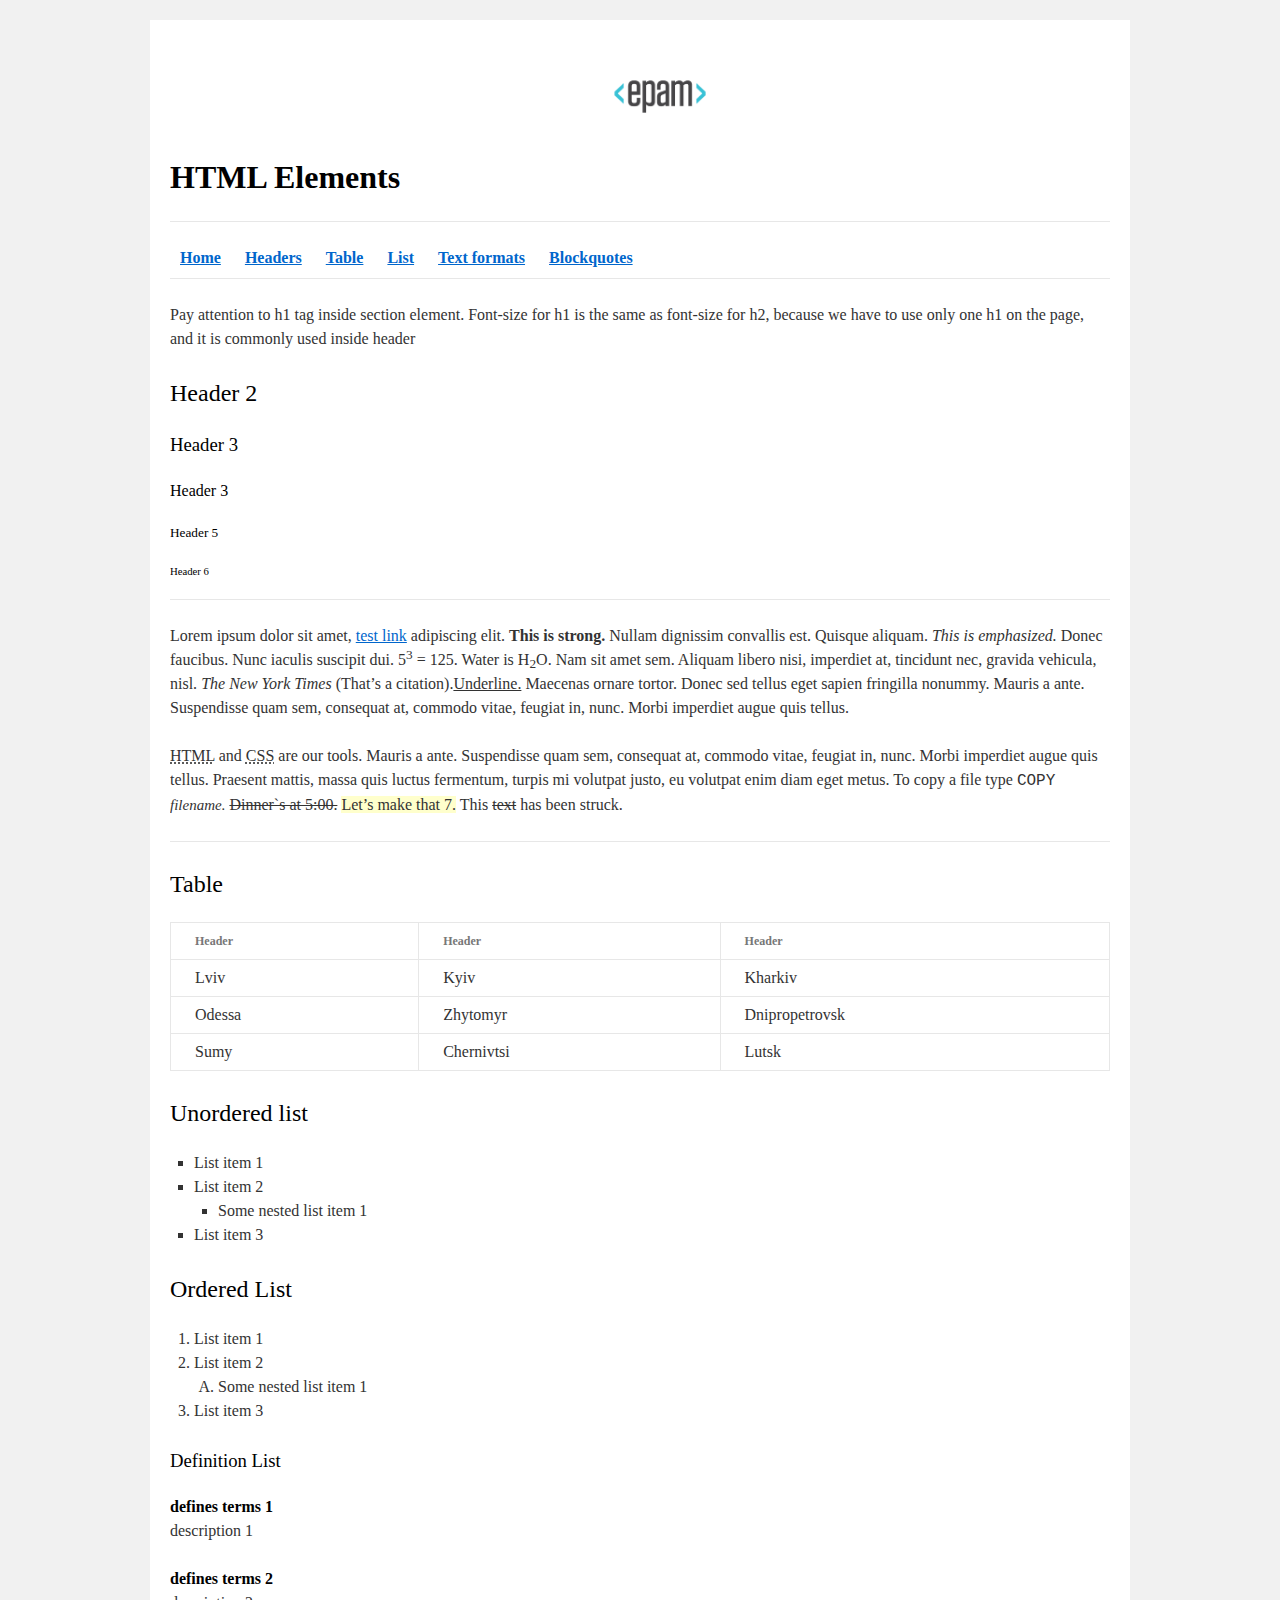
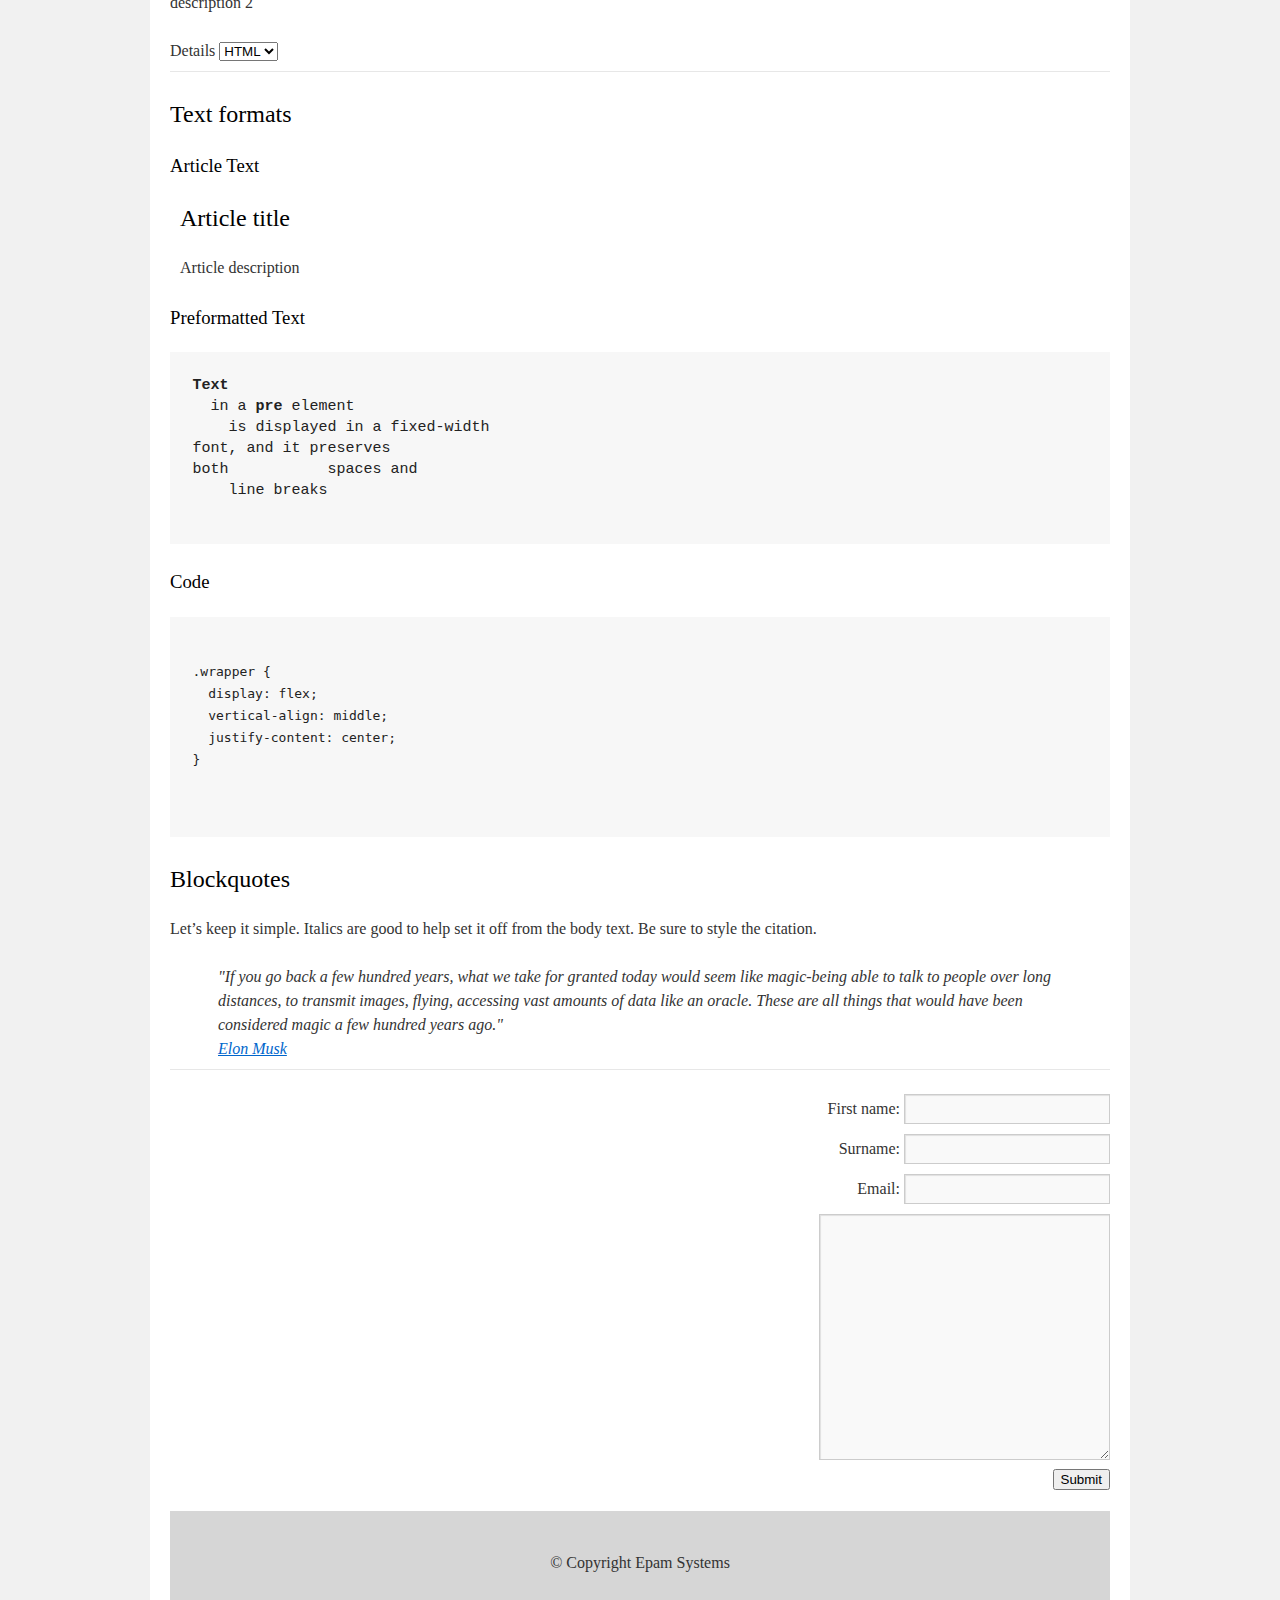
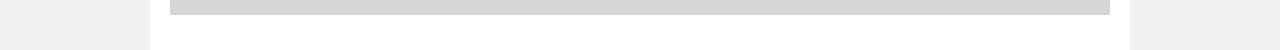
<file: FLX_homework_1/homework/index.html>
<!DOCTYPE html>
<html lang="en">

<head>
    <meta charset="utf-8">
    <title>HTML Basics</title>
    <link rel="stylesheet" href="style.css">
</head>

<body>
<div id="wrapper">
    <div id="main">
        <div id="container">
            <div id="content" role="main">

                <header>
                    <a href="#">
                        <img src="logo.png" alt="epam-logo"/>
                    </a>
                    <h1><strong>HTML Elements</strong></h1>
                    <hr>
                    <nav>
                        <a href="#"><b>Home</b></a>
                        <a href="#headerSection"><b>Headers</b></a>
                        <a href="#tableSection"><b>Table</b></a>
                        <a href="#listSection"><b>List</b></a>
                        <a href="#textformatsSection"><b>Text formats</b></a>
                        <a href="#blockquotesSection"><b>Blockquotes</b></a>
                        <hr>
                    </nav>
                </header>
                <section id="headerSection">
                    <p>
                        Pay attention to h1 tag inside section element.
                        Font-size for h1 is the same as font-size for h2, because we have to use only one h1 on the
                        page,
                        and it is commonly used inside header
                    </p>
                    <h2>Header 2</h2>
                    <h3>Header 3</h3>
                    <h4>Header 3</h4>
                    <h5>Header 5</h5>
                    <h6>Header 6</h6>
                </section>
                <hr>
                <main>
                    <p>Lorem ipsum dolor sit amet, <a href="#">test link</a> adipiscing elit. <strong>This is
                        strong.</strong> Nullam dignissim convallis
                        est. Quisque aliquam. <em>This is emphasized.</em> Donec faucibus. Nunc iaculis suscipit dui.
                        5<sup>3</sup> = 125.
                        Water is H<sub>2</sub>O. Nam sit amet sem. Aliquam libero nisi, imperdiet at, tincidunt nec,
                        gravida
                        vehicula, nisl. <cite>The New York Times</cite> (That’s a citation).<u>Underline.</u> Maecenas
                        ornare
                        tortor. Donec
                        sed tellus eget sapien fringilla nonummy. Mauris a ante. Suspendisse quam sem, consequat at,
                        commodo vitae, feugiat in, nunc. Morbi imperdiet augue quis tellus. <br>
                        <br>
                        <abbr title="HyperText Markup Language">HTML</abbr> and <abbr
                                title="Cascading Style Sheets">CSS</abbr> are our tools. Mauris a ante. Suspendisse quam
                        sem, consequat at, commodo vitae,
                        feugiat in, nunc. Morbi imperdiet augue quis tellus. Praesent mattis, massa quis luctus
                        fermentum, turpis mi volutpat justo, eu volutpat enim diam eget metus. To copy a file type
                        <samp>COPY</samp>
                        <var>filename.</var>
                        <del>Dinner`s at 5:00.</del>
                        <ins>Let’s make that 7.</ins>
                        This
                        <s>text</s>
                        has been struck.
                    </p>
                </main>
                <hr>
                <section id="tableSection">
                    <h2>Table</h2>

                    <table>
                        <thead>
                        <tr>
                            <th>Header</th>
                            <th>Header</th>
                            <th>Header</th>
                        </tr>
                        </thead>

                        <tbody>
                        <tr>
                            <td>Lviv</td>
                            <td>Kyiv</td>
                            <td>Kharkiv</td>
                        </tr>
                        <tr>
                            <td>Odessa</td>
                            <td>Zhytomyr</td>
                            <td>Dnipropetrovsk</td>
                        </tr>
                        <tr>
                            <td>Sumy</td>
                            <td>Chernivtsi</td>
                            <td>Lutsk</td>
                        </tr>
                        </tbody>
                    </table>
                </section>

                <section id="listSection">

                    <h2>Unordered list</h2>
                    <ul>
                        <li>List item 1</li>
                        <li>List item 2
                            <ul>
                                <li>Some nested list item 1</li>
                            </ul>
                        </li>
                        <li>List item 3</li>
                    </ul>

                    <h2>Ordered List</h2>
                    <ol>
                        <li>List item 1</li>
                        <li>List item 2
                            <ol>
                                <li>Some nested list item 1</li>
                            </ol>
                        </li>
                        <li>List item 3</li>
                    </ol>

                    <h3>Definition List</h3>
                    <dl>
                        <dt><b>defines terms 1</b></dt>
                        <dd>description 1</dd>
                        <dt><b>defines terms 2</b></dt>
                        <dd>description 2</dd>
                    </dl>

                    <label>Details
                        <select>
                            <option>HTML</option>
                            <option>CSS</option>
                            <option>JS</option>
                        </select>
                    </label>
                </section>
                <hr>

                <section id="textformatsSection">
                    <h2>Text formats</h2>
                    <h3>Article Text</h3>
                    <article>
                        <h2>Article title</h2>
                        <p>Article description</p>
                    </article>

                    <h3>Preformatted Text</h3>
                    <pre>
<b>Text</b>
  in a <b>pre</b> element
    is displayed in a fixed-width
font, and it preserves
both           spaces and
    line breaks
             </pre>

                    <h3>Code</h3>
                    <pre>
              <code>
.wrapper {
  display: flex;
  vertical-align: middle;
  justify-content: center;
}
              </code>
            </pre>

                </section>

                <section id="blockquotesSection">
                    <h2>Blockquotes</h2>
                    <p>Let’s keep it simple. Italics are good to help set it off from the body text. Be sure to style
                        the citation.</p>

                    <blockquote>
                        "If you go back a few hundred years,
                        what we take for granted today would seem like magic-being able to talk to people over long
                        distances,
                        to transmit images, flying, accessing vast amounts of data like an oracle.
                        These are all things that would have been considered magic a few hundred years ago."<br>
                        <a href="#">Elon Musk</a>
                    </blockquote>
                </section>
                <hr>

                <form action="/" method="get">
                    <label>First name:
                        <input type="text">
                    </label>
                    <br>
                    <label>Surname:
                        <input type="text">
                    </label>
                    <br>
                    <label>Email:
                        <input type="email">
                    </label>
                    <br>
                    <textarea title="text-area" cols="30" rows="10"></textarea>
                    <br>
                    <button type="submit">Submit</button>
                </form>

                <footer>
                    <span> &copy; Copyright Epam Systems </span>
                </footer>

            </div>
        </div>
    </div>
</div>
</body>

</html>
</file>
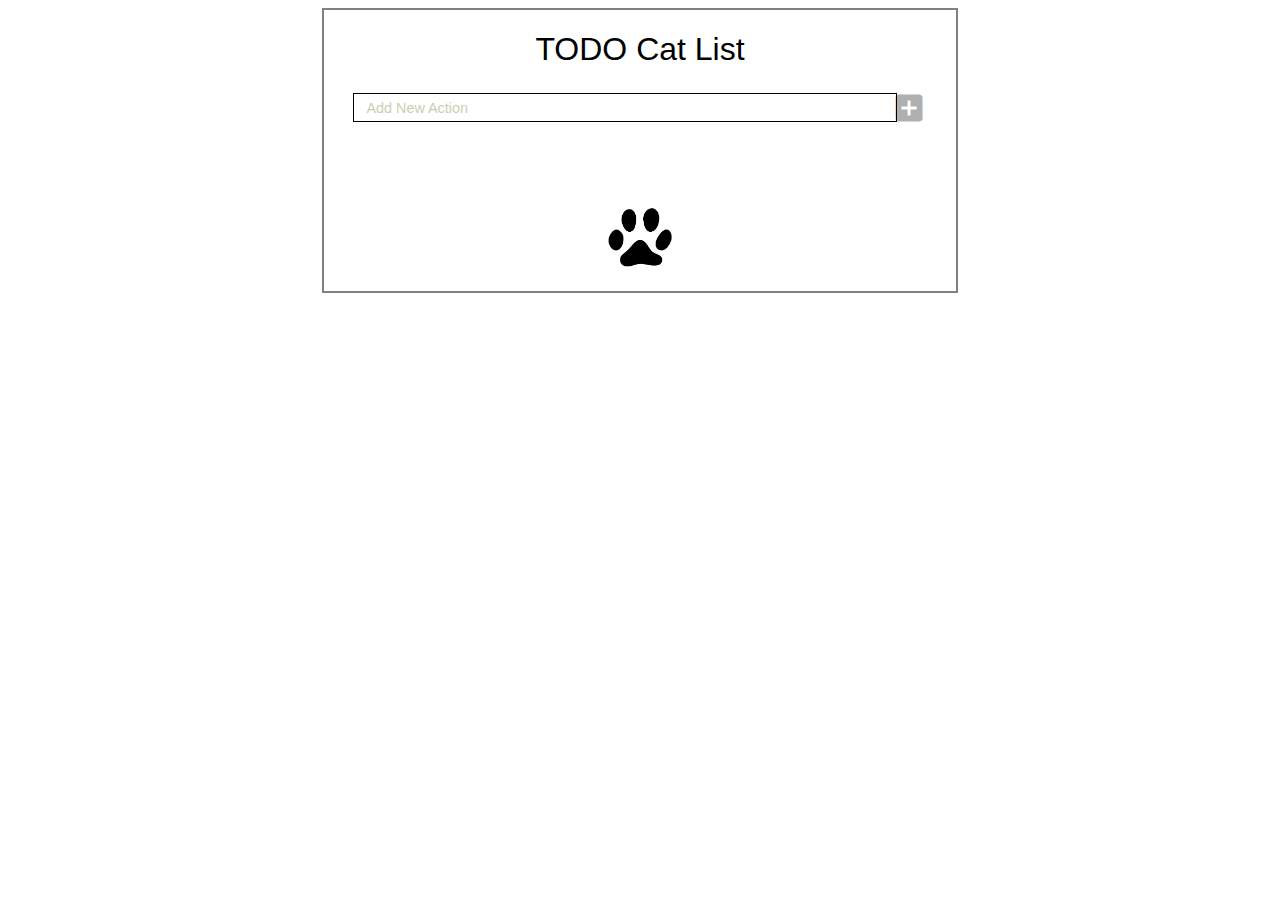
<file: FLX_homework_11/homework/index.html>
<!DOCTYPE html>
<html lang="en">
<head>
    <meta charset="UTF-8">
    <title>Homework 11 - TODO Cat List</title>
    <link rel="stylesheet" href="./assets/material-icons/material-icons.css">
    <link rel="stylesheet" href="./assets/styles.css">
</head>
<body>

<div id="root">
    <div class="wrapper">
        <header>
            <h1 class="header-text">TODO Cat List</h1>
            <p id="notification"></p>
        </header>
        <div>
            <div class="input-wrapper">
                <label class="input-label">
                    <input type="text" name="main-input" placeholder="Add New Action" id="main-input">
                </label>
                <i class="material-icons md-dark md-inactive" id="add-button">add_box</i>
            </div>
            <ul id="action-list"></ul>
        </div>
        <div class="img-wrapper">
            <img src="./assets/img/cat.png" alt="image" class="image">
        </div>
    </div>
</div>

<script src="./src/app.js"></script>
</body>
</html>
</file>
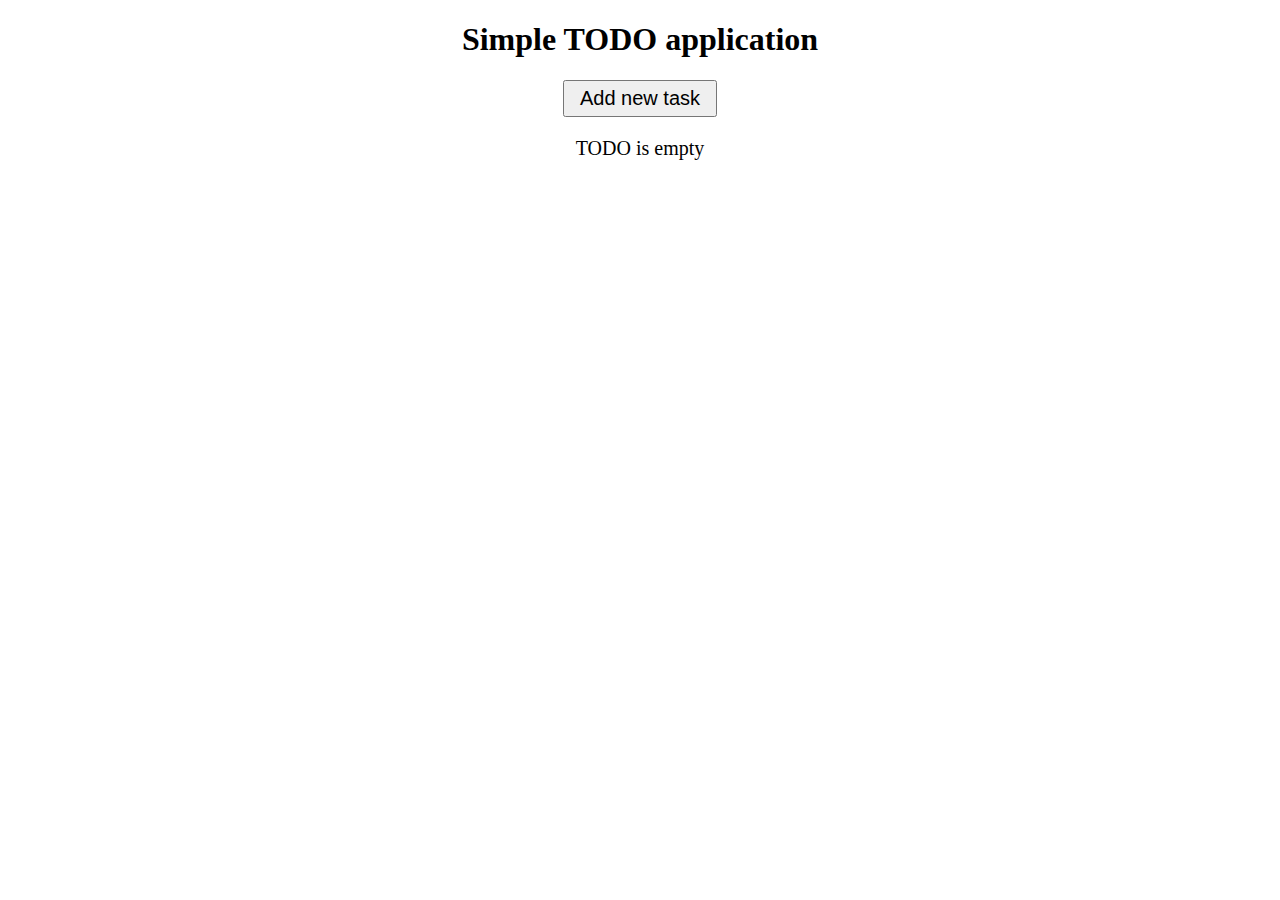
<file: FLX_homework_12/homework/index.html>
<!DOCTYPE html>
<html lang="en">
<head>
  <meta charset="UTF-8">
  <title>Homework 12 - Simple TODO List</title>
  <link rel="stylesheet" href="./assets/styles.css">
</head>
<body>
  <div id="root"></div>

  <script src="./src/app.js"></script>
</body>
</html>
</file>
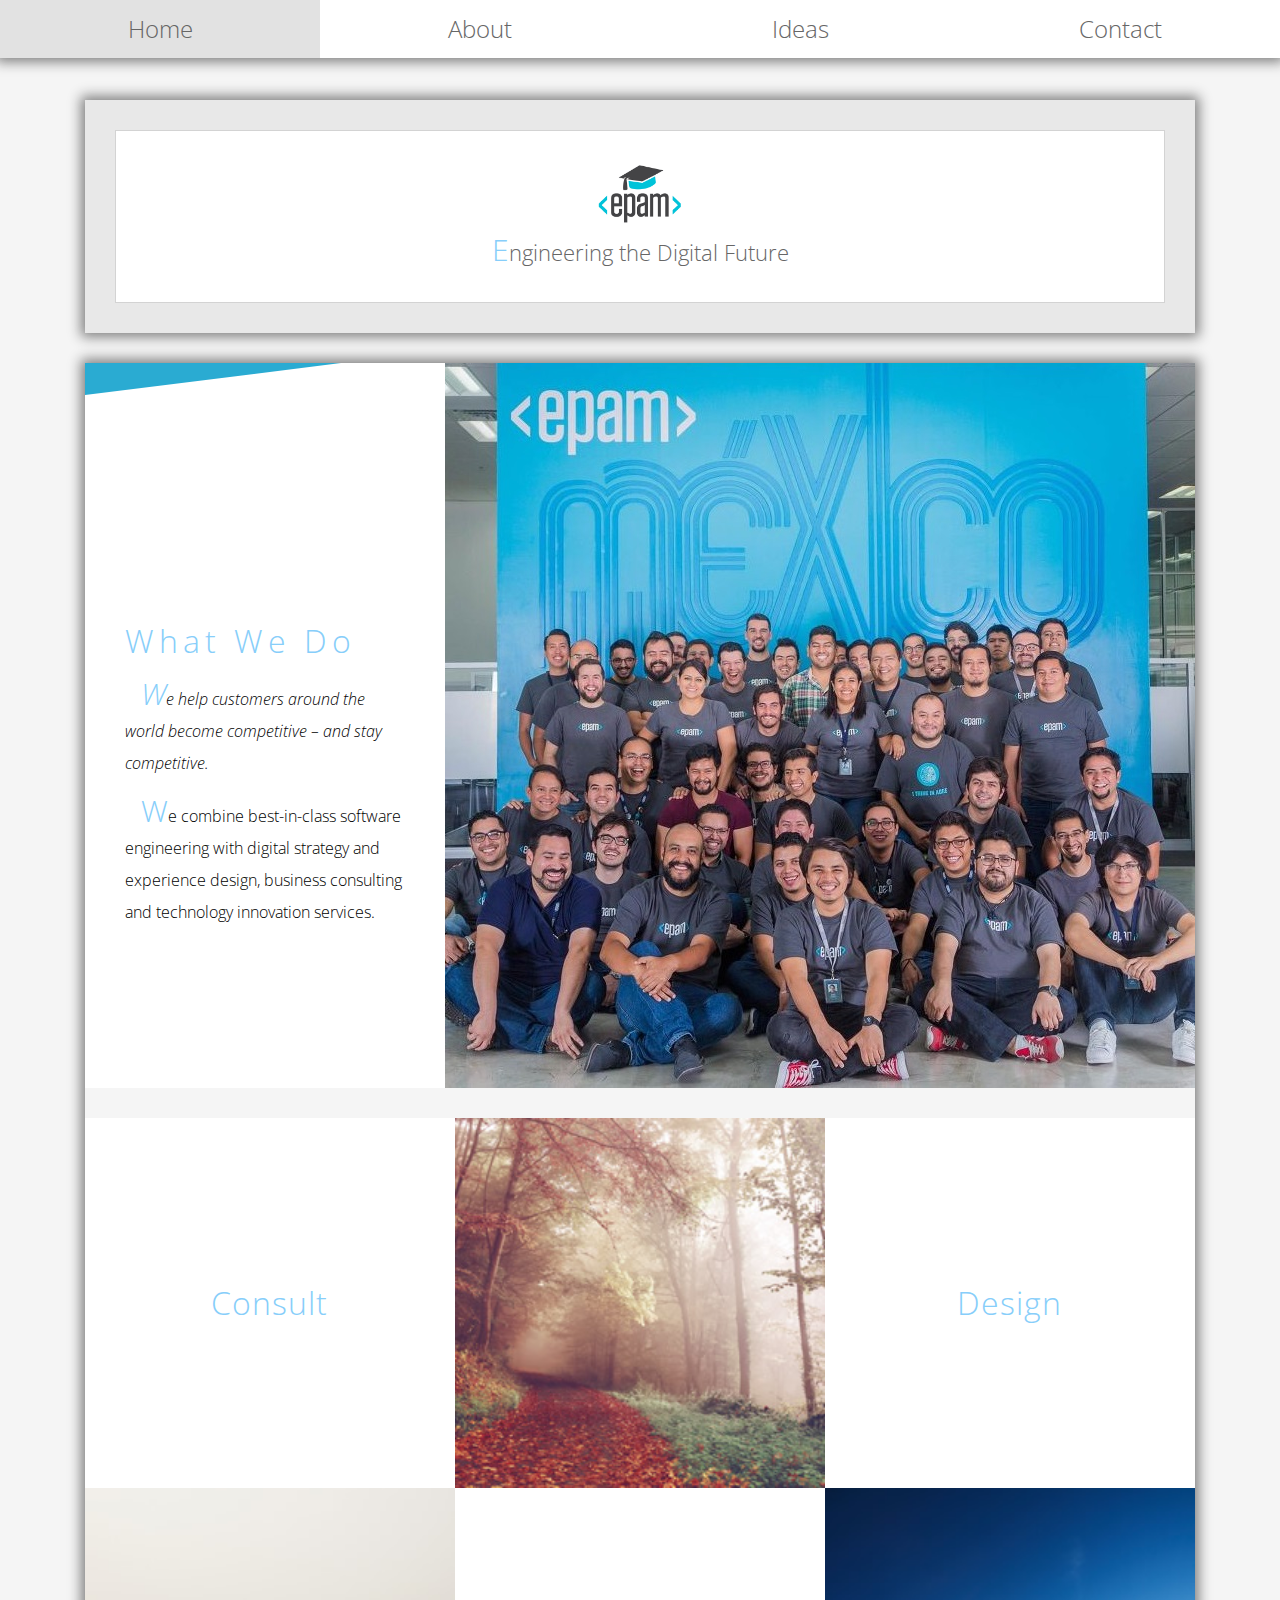
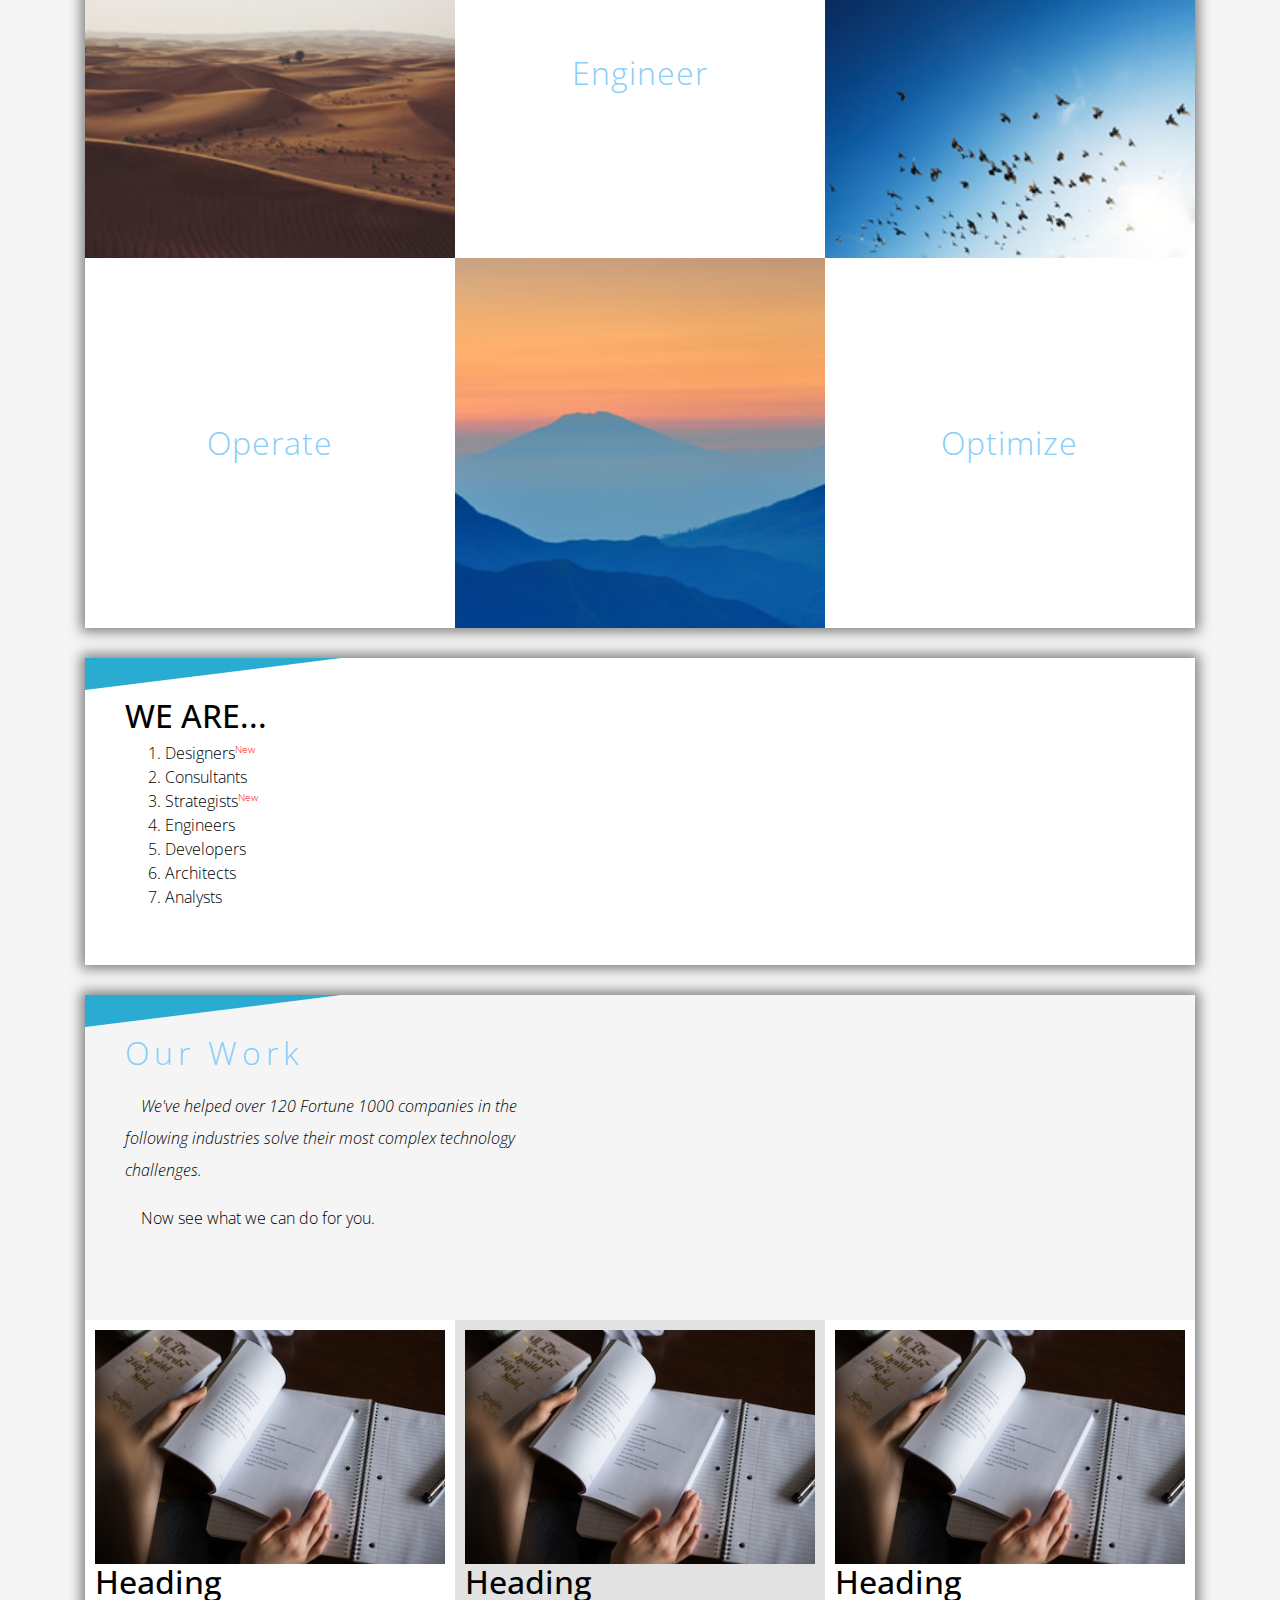
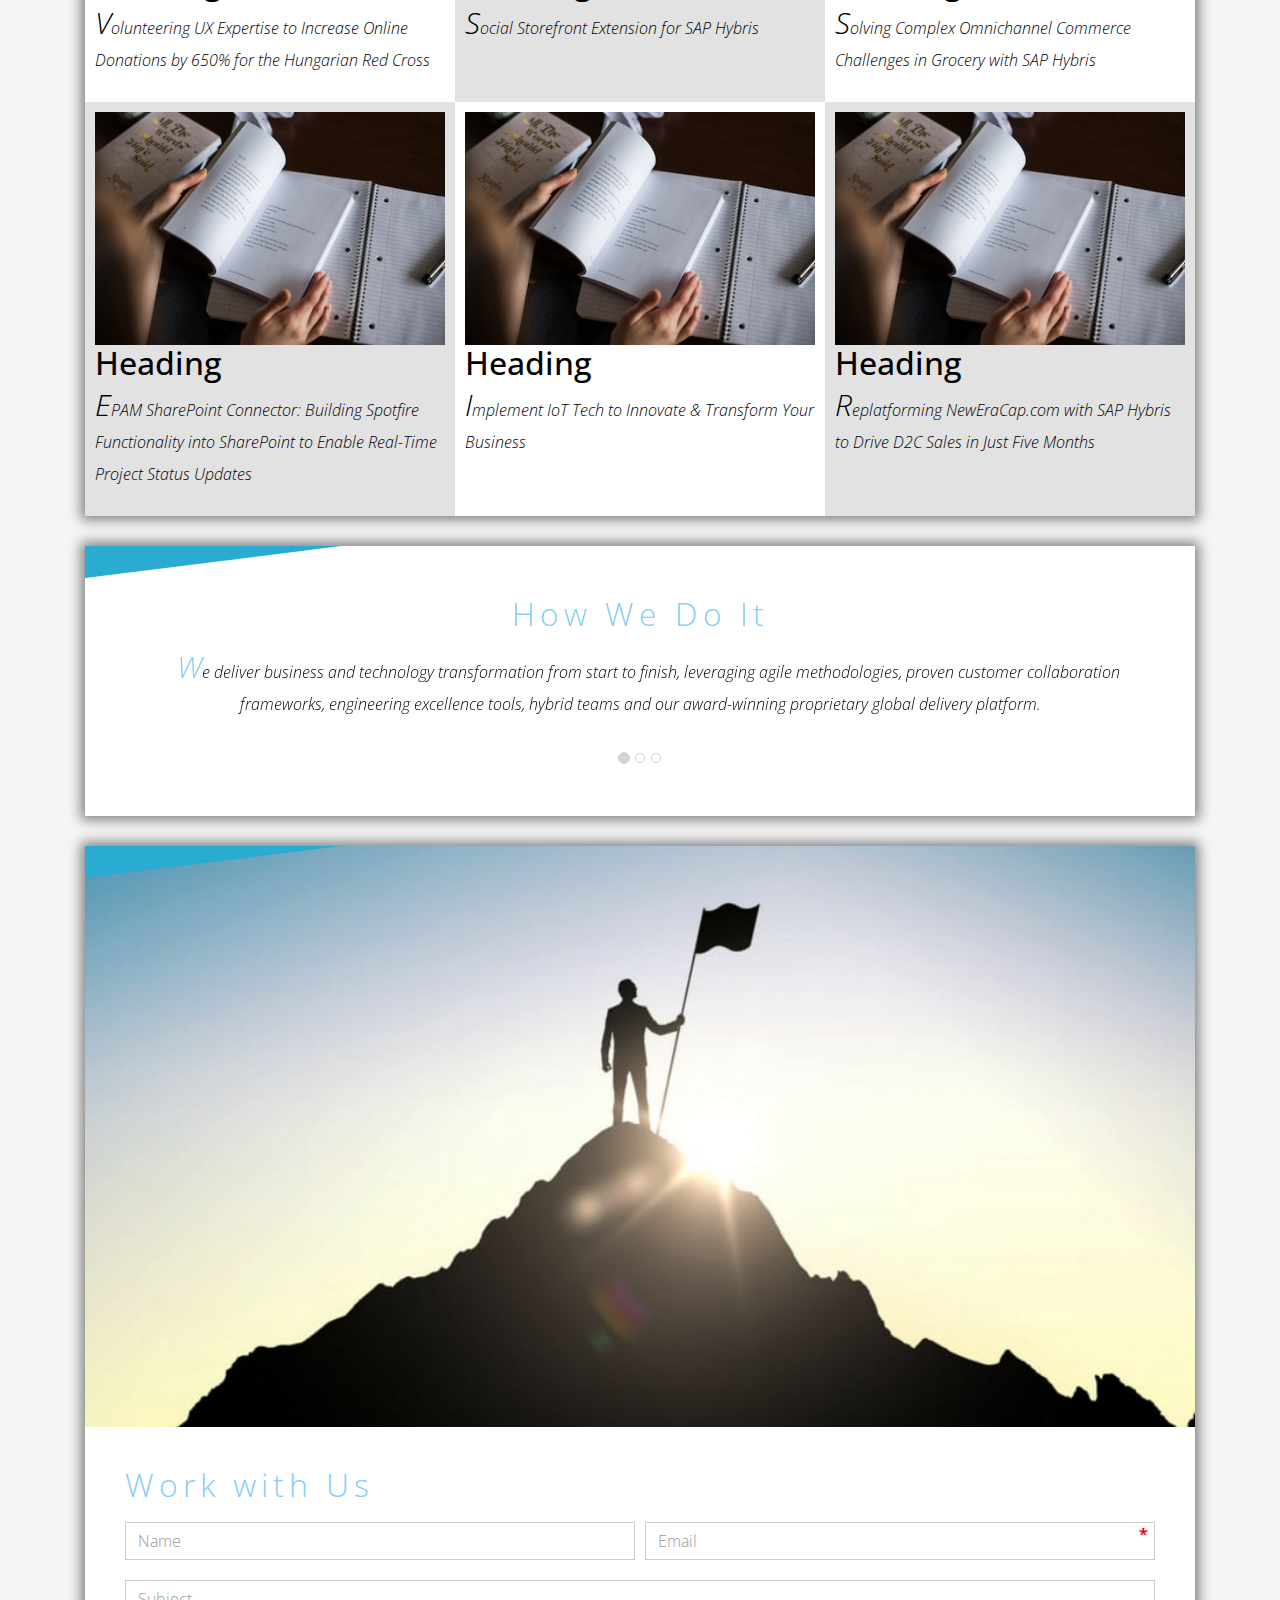
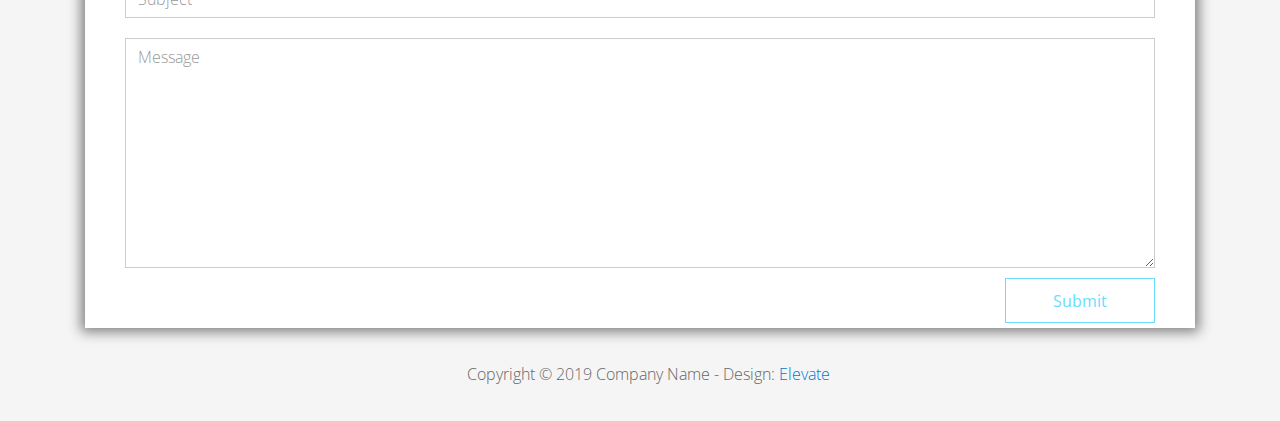
<file: FLX_homework_2/homework/index.html>
<!DOCTYPE html>
<html lang="en">
<head>
  <meta charset="utf-8">
  <meta http-equiv="X-UA-Compatible" content="IE=edge">
  <meta name="viewport" content="width=device-width, initial-scale=1">

  <title>CSS Basics HW</title>



  <!-- load stylesheets -->
  <link rel="stylesheet" href="http://fonts.googleapis.com/css?family=Open+Sans:300,400">
  <!-- Google web font "Open Sans" -->
  <link rel="stylesheet" href="css/bootstrap.min.css">
  <!-- Bootstrap style -->
  <link rel="stylesheet" href="css/general.css">
  <link rel="stylesheet" href="css/style.css">
  <!-- Templatemo style -->
</head>

<body>
<div class="container">

  <div class="tm-sidebar">
    <nav class="tm-main-nav">
      <ul>
        <li class="tm-nav-item"><a href="#home" class="tm-nav-item-link">Home</a></li>
        <li class="tm-nav-item"><a href="#about" class="tm-nav-item-link">About</a></li>
        <li class="tm-nav-item"><a href="#ideas" class="tm-nav-item-link">Ideas</a></li>
        <li class="tm-nav-item"><a href="#contact" class="tm-nav-item-link">Contact</a></li>
      </ul>
    </nav>
  </div>

  <div class="tm-main-content">

    <div id="home" class="tm-content-box tm-content-header margin-b-10">
      <div class="tm-banner">
        <div class="tm-banner-inner">
          <img src="img/epam_logo.png" width="100" alt="">
          <p class="tm-banner-text">Engineering the Digital Future</p>
        </div>
      </div>
    </div>

    <section>
      <div class="tm-content-box flex-2-col">

        <div class="padding-medium flex-item tm-team-description-container flex-item">
          <h2 class="tm-section-title">What We Do</h2>
          <p class="tm-section-description">We help customers around the world become competitive – and stay competitive.</p>
          <p class="tm-section-description"> We combine best-in-class software engineering with digital strategy and experience design, business consulting and technology innovation services.</p>
        </div>
        <div class="flex-item">
          <img src="img/epam-mexico.jpg" alt="epam-mexico">
        </div>

      </div>

      <div id="about" class="tm-content-box">

        <ul class="boxes gallery-container">
          <li class="box box-bg">
            <h2 class="tm-section-title tm-section-title-box tm-box-bg-title">Consult</h2>
          </li>
          <li class="box">
            <a href="img/idea-large-01.jpg">
              <img src="img/idea-01.jpg" alt="Image" class="img-fluid thumbnail box-img">
            </a>
          </li>
          <li class="box box-bg">
            <h2 class="tm-section-title tm-section-title-box tm-box-bg-title">Design</h2>
          </li>
          <li class="box">
            <a href="img/idea-large-02.jpg">
              <img src="img/idea-02.jpg" alt="Image" class="img-fluid thumbnail box-img">
            </a>
          </li>
          <li class="box box-bg">
            <h2 class="tm-section-title tm-section-title-box tm-box-bg-title">Engineer</h2>
          </li>
          <li class="box">
            <a href="img/idea-large-03.jpg">
              <img src="img/idea-03.jpg" alt="Image" class="img-fluid thumbnail box-img">
            </a>
          </li>
          <li class="box box-bg">
            <h2 class="tm-section-title tm-section-title-box tm-box-bg-title">Operate</h2>
          </li>
          <li class="box">
            <a href="img/idea-large-04.jpg">
              <img src="img/idea-04.jpg" alt="Image" class="img-fluid thumbnail box-img">
            </a>
          </li>
          <li class="box box-bg">
            <h2 class="tm-section-title tm-section-title-box tm-box-bg-title">Optimize</h2>
          </li>
        </ul>

      </div>

    </section>

    <!-- slider -->
    <section class="heading tm-content-box">
      <div class="padding-medium">
        <h2> WE ARE...</h2>
        <ol>
          <li><a href="index.html" class="text">Designers</a></li>
          <li><a href="index.html">Consultants</a></li>
          <li><a href="#" class="text">Strategists</a></li>
          <li><a href="#">Engineers</a></li>
          <li><a href="#">Developers</a></li>
          <li><a href="#">Architects</a></li>
          <li><a href="#">Analysts</a></li>
        </ol>
      </div>
    </section>

    <section class="blocks">
      <div class="padding-medium flex-item tm-team-description-container">
        <h2 class="tm-section-title">Our Work</h2>
        <p class="tm-section-description">We've helped over 120 Fortune 1000 companies in the following industries solve their most complex technology challenges. </p>
        <p class="tm-section-description"> Now see what we can do for you.</p>
      </div>
      <div class="tm-content-box flex-2-col">
      </div>
      <div  class="tm-content-box">
        <ul class="boxes gallery-container">
          <li class="box box-work">
            <img src="img/study.jpeg" alt="Image" class="img-fluid">
            <div>
              <h2>Heading</h2>
              <p>Volunteering UX Expertise to Increase Online Donations by 650% for the Hungarian Red Cross</p>
            </div>
          </li>
          <li class="box box-work">
            <img src="img/study.jpeg" alt="Image" class="img-fluid">
            <div>
              <h2>Heading</h2>
              <p>Social Storefront Extension for SAP Hybris</p>
            </div>
          </li>
          <li class="box box-work">
            <img src="img/study.jpeg" alt="Image" class="img-fluid">
            <div>
              <h2>Heading</h2>
              <p>Solving Complex Omnichannel Commerce Challenges in Grocery with SAP Hybris</p>
            </div>
          </li>
          <li class="box box-work">
            <img src="img/study.jpeg" alt="Image" class="img-fluid">
            <div>
              <h2>Heading</h2>
              <p>EPAM SharePoint Connector: Building Spotfire Functionality into SharePoint to Enable Real-Time Project Status Updates</p>
            </div>
          </li>
          <li class="box box-work">
            <img src="img/study.jpeg" alt="Image" class="img-fluid">
            <div>
              <h2>Heading</h2>
              <p>Implement IoT Tech to Innovate &amp; Transform Your Business</p>
            </div>
          </li>
          <li class="box box-work">
            <img src="img/study.jpeg" alt="Image" class="img-fluid">
            <div>
              <h2>Heading</h2>
              <p>Replatforming NewEraCap.com with SAP Hybris to Drive D2C Sales in Just Five Months</p>
            </div>
          </li>
        </ul>

      </div>
    </section>

    <section id="ideas">
      <div id="tmCarousel" class="carousel slide tm-content-box" data-ride="carousel">

        <ol class="carousel-indicators">
          <li data-target="#tmCarousel" data-slide-to="0" class="active"></li>
          <li data-target="#tmCarousel" data-slide-to="1" class=""></li>
          <li data-target="#tmCarousel" data-slide-to="2" class=""></li>
        </ol>

        <div class="carousel-inner" role="listbox">

          <div class="carousel-item active">
            <div class="carousel-content">
              <div class="flex-item">
                <h2 class="tm-section-title">How We Do It</h2>
                <p class="tm-section-description carousel-description">We deliver business and technology transformation from start to finish, leveraging agile methodologies, proven customer collaboration frameworks, engineering excellence tools, hybrid teams and our award-winning proprietary global delivery platform.</p>
              </div>
            </div>
          </div>

          <div class="carousel-item">
            <div class="carousel-content">
              <div class="flex-item">
                <h2 class="tm-section-title">Our Clients</h2>
                <p class="tm-section-description carousel-description">Lorem ipsum dolor sit amet,
                  consectetur adipiscing elit. Quisque vel nisi pharetra nibh varius pharetra ac
                  sagittis nisi. Etiam pharetra vestibulum hendrerit. Pellentesque interdum metus
                  sed massa rutrum.</p>
              </div>
            </div>
          </div>

          <div class="carousel-item">
            <div class="carousel-content">
              <div class="flex-item">
                <h2 class="tm-section-title">Our Projects</h2>
                <p class="tm-section-description carousel-description">Donec ex libero, fringilla
                  vitae purus sit amet, rhoncus pharetra lorem. Pellentesque id sem id lacus
                  ultricies vehicula. Aliquam rutrum mi non. Pellentesque interdum metus sed massa
                  rutrum.</p>
              </div>
            </div>
          </div>

        </div>

      </div>
    </section>

    <section class="tm-content-box">
      <img src="img/contact-us.jpg" alt="Contact image" class="img-fluid img-contact-us">

      <div id="contact" class="padding-medium">
        <h2 class="tm-section-title">Work with Us</h2>
        <form action="#contact" method="get" class="contact-form">

          <div class="form-group col-xs-12 col-sm-12 col-md-6 col-lg-6 form-group-2-col-left">
            <input type="text" id="contact_name" name="contact_name" class="form-control"
                   placeholder="Name" required/>
          </div>
          <div class="form-group col-xs-12 col-sm-12 col-md-6 col-lg-6 form-group-2-col-right mandatory-field">
            <input type="email" id="contact_email" name="contact_email" class="form-control"
                   placeholder="Email" required/>
          </div>
          <div class="form-group">
            <input type="text" id="contact_subject" name="contact_subject" class="form-control"
                   placeholder="Subject" required/>
          </div>
          <div class="form-group">
            <textarea id="contact_message" name="contact_message" class="form-control" rows="9"
                      placeholder="Message" required></textarea>
          </div>

          <button type="submit" class="btn btn-primary submit-btn">Submit</button>

        </form>
      </div>
    </section>

    <footer class="tm-footer">
      <p class="text-xs-center">Copyright &copy; 2019 Company Name

        - Design: <a rel="nofollow" href="http://www.templatemo.com/tm-481-elevate"
                     target="_parent">Elevate</a></p>
    </footer>

  </div>

</div>

</body>
</html>
</file>
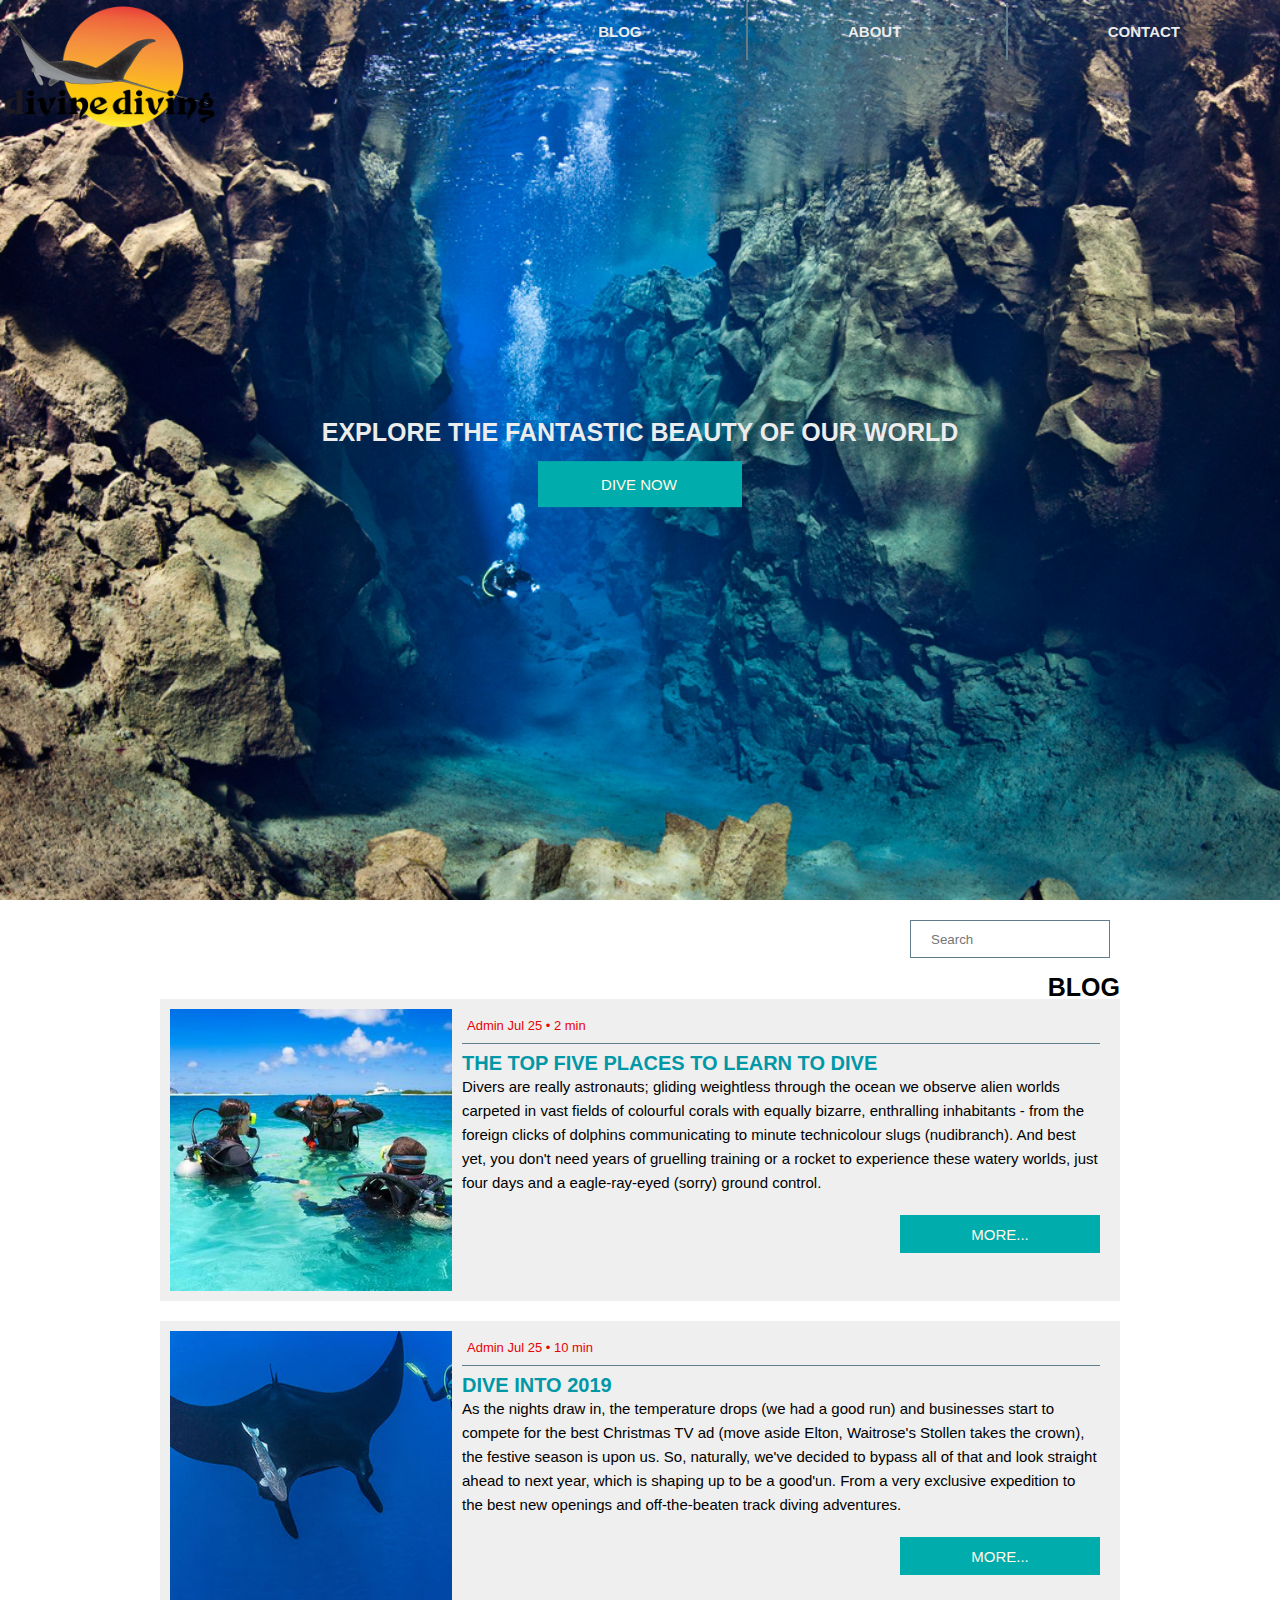
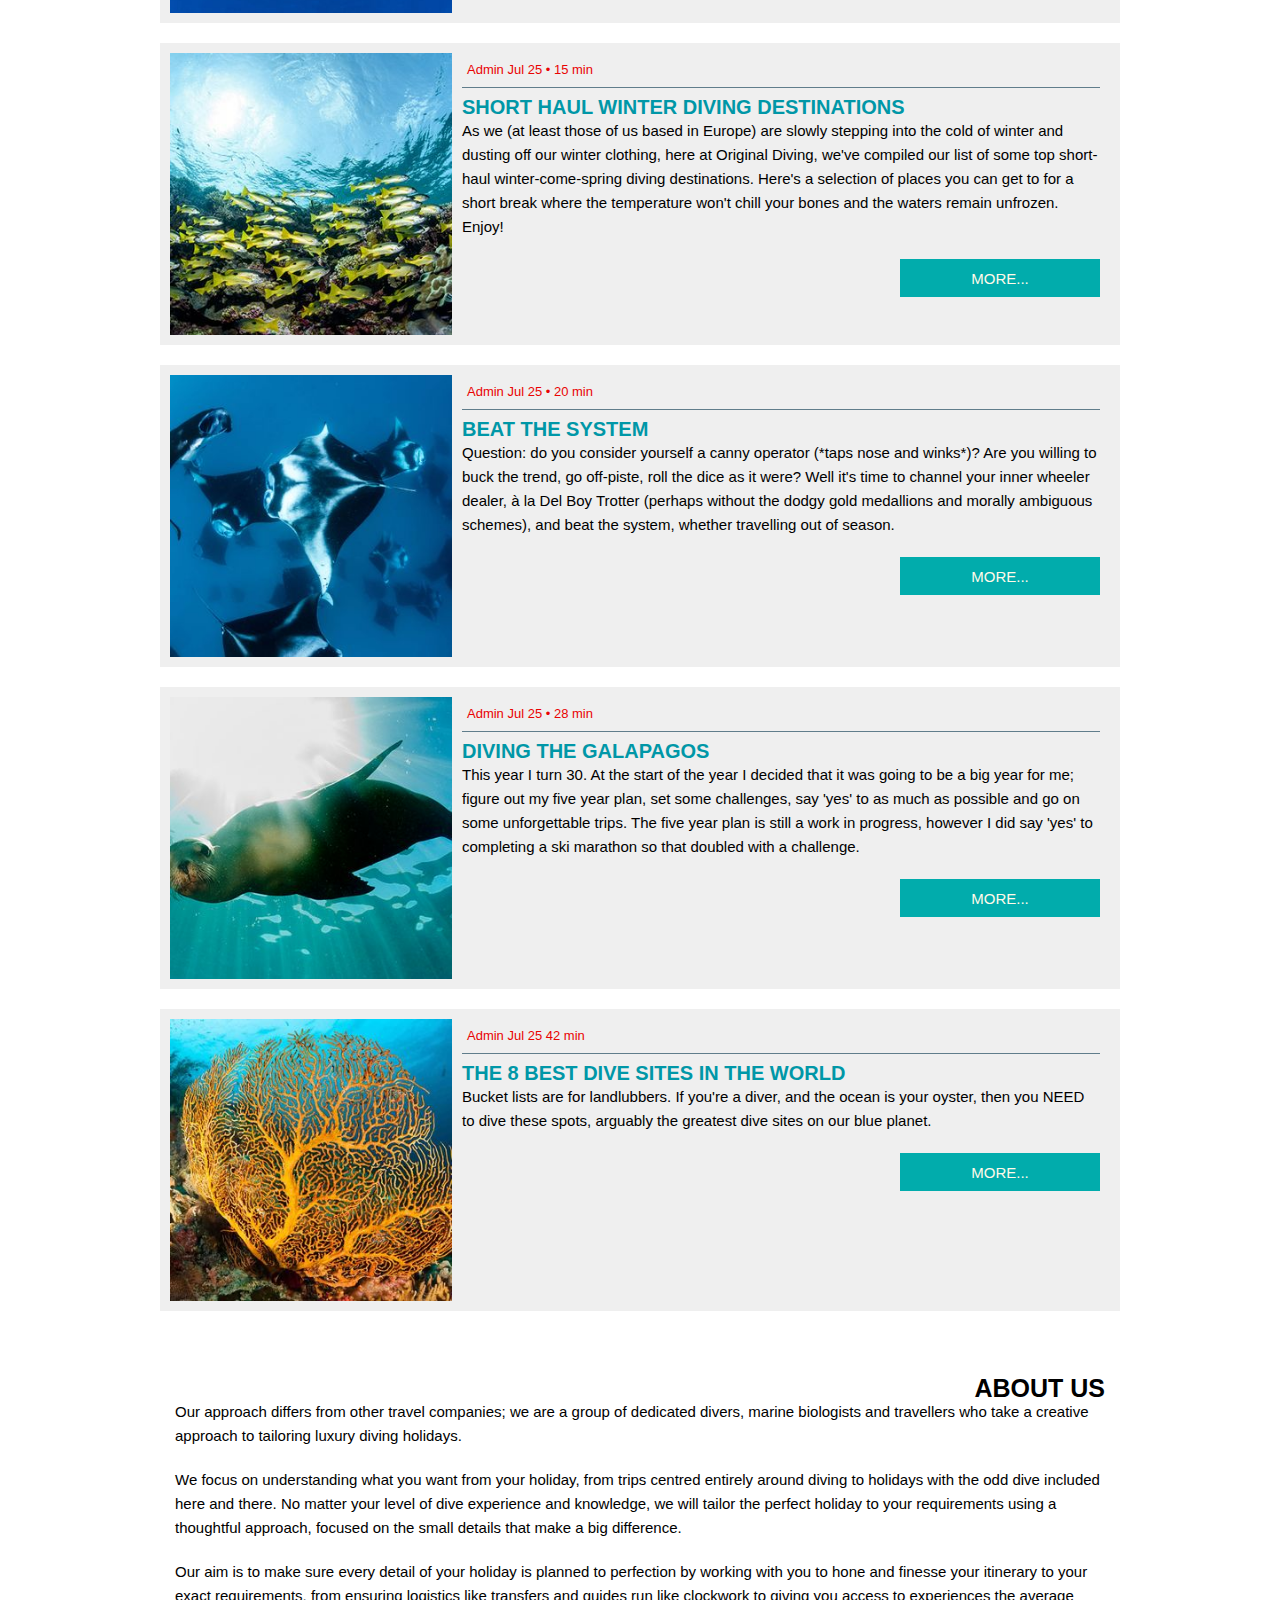
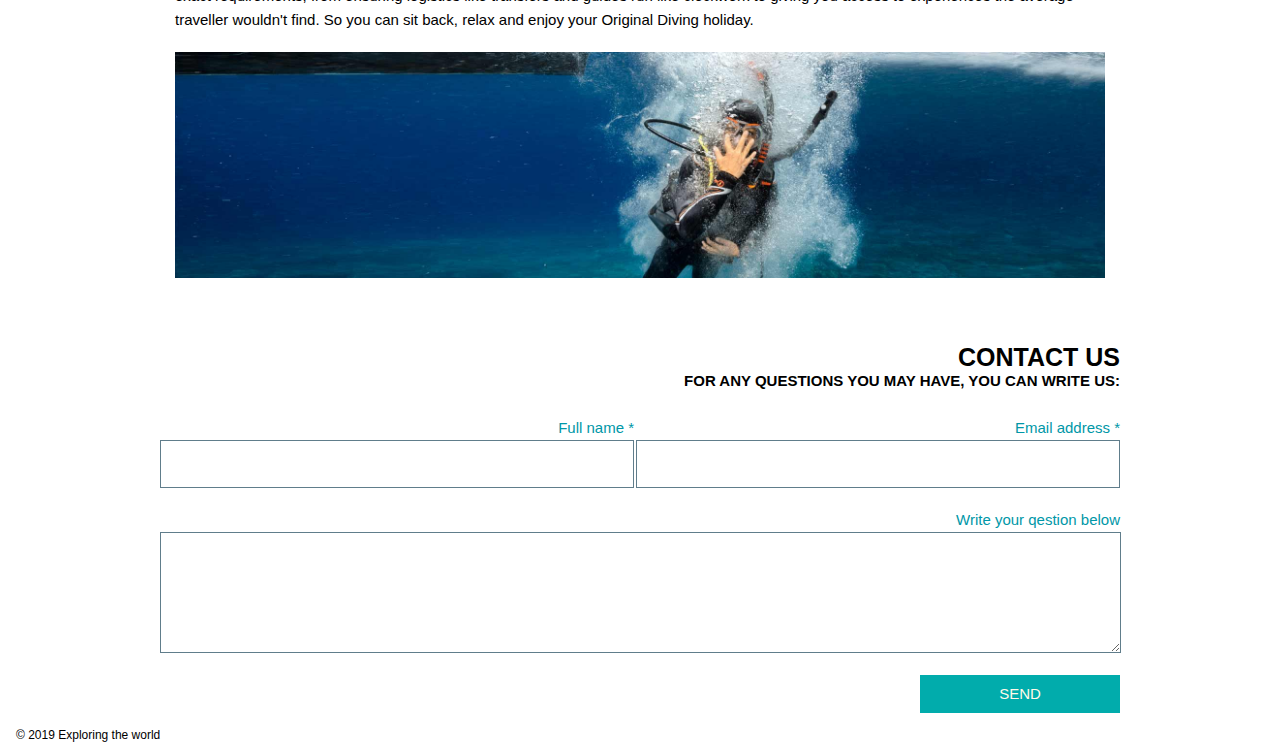
<file: FLX_homework_3/homework/index.html>
<!DOCTYPE html>
<html lang="en">

<head>
    <meta charset="UTF-8">
    <meta name="viewport" content="width=device-width, initial-scale=1.0">
    <meta http-equiv="X-UA-Compatible" content="ie=edge">

    <!-- Styles should be switched here: -->

    <link rel="stylesheet" type="text/css" href="css/style1.css">
    <!-- <link rel="stylesheet" type="text/css" href="css/style2.css"> -->

    <title>Explore the world of ocean</title>
</head>

<body>
<div class="main-wrapper">
    <header>
        <div class="top-wrapper">
            <div class="logo">
                <img src="img/logo.png" alt="">
            </div>

            <nav>
                <a role="button" href="#list" target="_self">Blog</a>
                <a role="button" href="#about" target="_self">About</a>
                <a role="button" href="#contact" target="_self">Contact</a>
            </nav>
        </div>
        <section>
            <h1>
                Explore the fantastic beauty of our world
            </h1>
            <a class="btn btn-top" href="#list" target="_self">Dive now</a>
        </section>
    </header>
    <main>
        <div class="toolbar">
            <input type="text" placeholder="Search">
        </div>
        <section class="post-list" id="list">
            <h1>Blog</h1>
            <article>
                <img src="img/post-1.jpg" alt="">
                <div>
                    <div class="post">
                        <div class="post-description">
                            Admin Jul 25 &#8226; 2 min
                        </div>
                        <h3>The Top Five Places To Learn To Dive</h3>
                        <p>
                            Divers are really astronauts; gliding weightless through the ocean we observe alien worlds
                            carpeted
                            in
                            vast fields of colourful corals with equally bizarre, enthralling inhabitants - from the
                            foreign
                            clicks
                            of dolphins communicating to minute technicolour slugs (nudibranch). And best yet, you don't
                            need
                            years
                            of gruelling training or a rocket to experience these watery worlds, just four days and a
                            eagle-ray-eyed
                            (sorry) ground control.
                        </p>
                    </div>
                    <button class="btn">More...</button>
                </div>
            </article>
            <article>
                <img src="img/post-2.jpg" alt="">
                <div>
                    <div class="post">
                        <div class="post-description">
                            Admin Jul 25 &#8226; 10 min
                        </div>
                        <h3>Dive Into 2019</h3>
                        <p>
                            As the nights draw in, the temperature drops (we had a good run) and businesses start to
                            compete for
                            the
                            best Christmas TV ad (move aside Elton, Waitrose's Stollen takes the crown), the festive
                            season is
                            upon
                            us. So, naturally, we've decided to bypass all of that and look straight ahead to next year,
                            which is
                            shaping up to be a good'un. From a very exclusive expedition to the best new openings and
                            off-the-beaten
                            track diving adventures.
                        </p>
                    </div>
                    <button class="btn">More...</button>
                </div>
            </article>
            <article>
                <img src="img/post-3.jpg" alt="">
                <div>
                    <div class="post">
                        <div class="post-description">
                            Admin Jul 25 &#8226; 15 min
                        </div>
                        <h3>Short Haul Winter Diving Destinations</h3>
                        <p>
                            As we (at least those of us based in Europe) are slowly stepping into the cold of winter and
                            dusting
                            off
                            our winter clothing, here at Original Diving, we've compiled our list of some top short-haul
                            winter-come-spring diving destinations. Here's a selection of places you can get to for a
                            short break
                            where the temperature won't chill your bones and the waters remain unfrozen. Enjoy!
                        </p>
                    </div>
                    <button class="btn">More...</button>
                </div>
            </article>
            <article>
                <img src="img/post-4.jpg" alt="">
                <div>
                    <div class="post">
                        <div class="post-description">
                            Admin Jul 25 &#8226; 20 min
                        </div>
                        <h3>Beat the System</h3>
                        <p>
                            Question: do you consider yourself a canny operator (*taps nose and winks*)? Are you willing
                            to buck
                            the
                            trend, go off-piste, roll the dice as it were? Well it's time to channel your inner wheeler
                            dealer, à
                            la
                            Del Boy Trotter (perhaps without the dodgy gold medallions and morally ambiguous schemes),
                            and beat
                            the
                            system, whether travelling out of season.
                        </p>
                    </div>
                    <button class="btn">More...</button>
                </div>
            </article>
            <article>
                <img src="img/post-5.jpg" alt="">
                <div>
                    <div class="post">
                        <div class="post-description">
                            Admin Jul 25 &#8226; 28 min
                        </div>
                        <h3>Diving The Galapagos</h3>
                        <p>
                            This year I turn 30. At the start of the year I decided that it was going to be a big year
                            for me;
                            figure out my five year plan, set some challenges, say 'yes' to as much as possible and go
                            on some
                            unforgettable trips. The five year plan is still a work in progress, however I did say 'yes'
                            to
                            completing a ski marathon so that doubled with a challenge.
                        </p>
                    </div>
                    <button class="btn">More...</button>
                </div>
            </article>
            <article>
                <img src="img/post-6.jpg" alt="">
                <div>
                    <div class="post">
                        <div class="post-description">
                            Admin Jul 25 42 min
                        </div>
                        <h3>The 8 Best Dive Sites in the World</h3>
                        <p>Bucket lists are for landlubbers. If you're a diver, and the ocean is your oyster, then you
                            NEED to
                            dive
                            these spots, arguably the greatest dive sites on our blue planet.</p>
                    </div>
                    <button class="btn">More...</button>
                </div>
            </article>
        </section>

        <section class="about" id="about">
            <div>
                <h1>About Us</h1>
                <p>
                    Our approach differs from other travel companies; we are a group of dedicated divers, marine
                    biologists
                    and
                    travellers who take a creative approach to tailoring luxury diving holidays.
                </p>
                <p>
                    We focus on understanding what you want from your holiday, from trips centred entirely around diving
                    to
                    holidays with the odd dive included here and there. No matter your level of dive experience and
                    knowledge,
                    we will tailor the perfect holiday to your requirements using a thoughtful approach, focused on the
                    small
                    details that make a big difference.
                </p>
                <p>
                    Our aim is to make sure every detail of your holiday is planned to perfection by working with you to
                    hone
                    and finesse your itinerary to your exact requirements, from ensuring logistics like transfers and
                    guides
                    run like clockwork to giving you access to experiences the average traveller wouldn't find. So you
                    can
                    sit
                    back, relax and enjoy your Original Diving holiday.
                </p>
            </div>
            <div>
                <img src="img/about-section.jpg" alt="">
            </div>
        </section>

        <section class="contact-form" id="contact">
            <h1>CONTACT US</h1>
            <h4>For any questions you may have, you can write us:</h4>

            <form action="#">
                <div class="input-fields">
                    <div>
                        <label>Full name *
                            <input type="text" class="full_name" required>
                        </label>
                    </div>
                    <div>
                        <label>Email address *
                            <input type="email" class="email" required>
                        </label>
                    </div>
                </div>
                <div>
                    <label>Write your qestion below
                        <textarea name="text" cols="30" rows="10"></textarea>
                    </label>
                </div>
                <button type="submit" class="btn">send</button>
            </form>

        </section>
    </main>
    <footer>
        <span>&#169; 2019 Exploring the world</span>
    </footer>
</div>
</body>

</html>
</file>
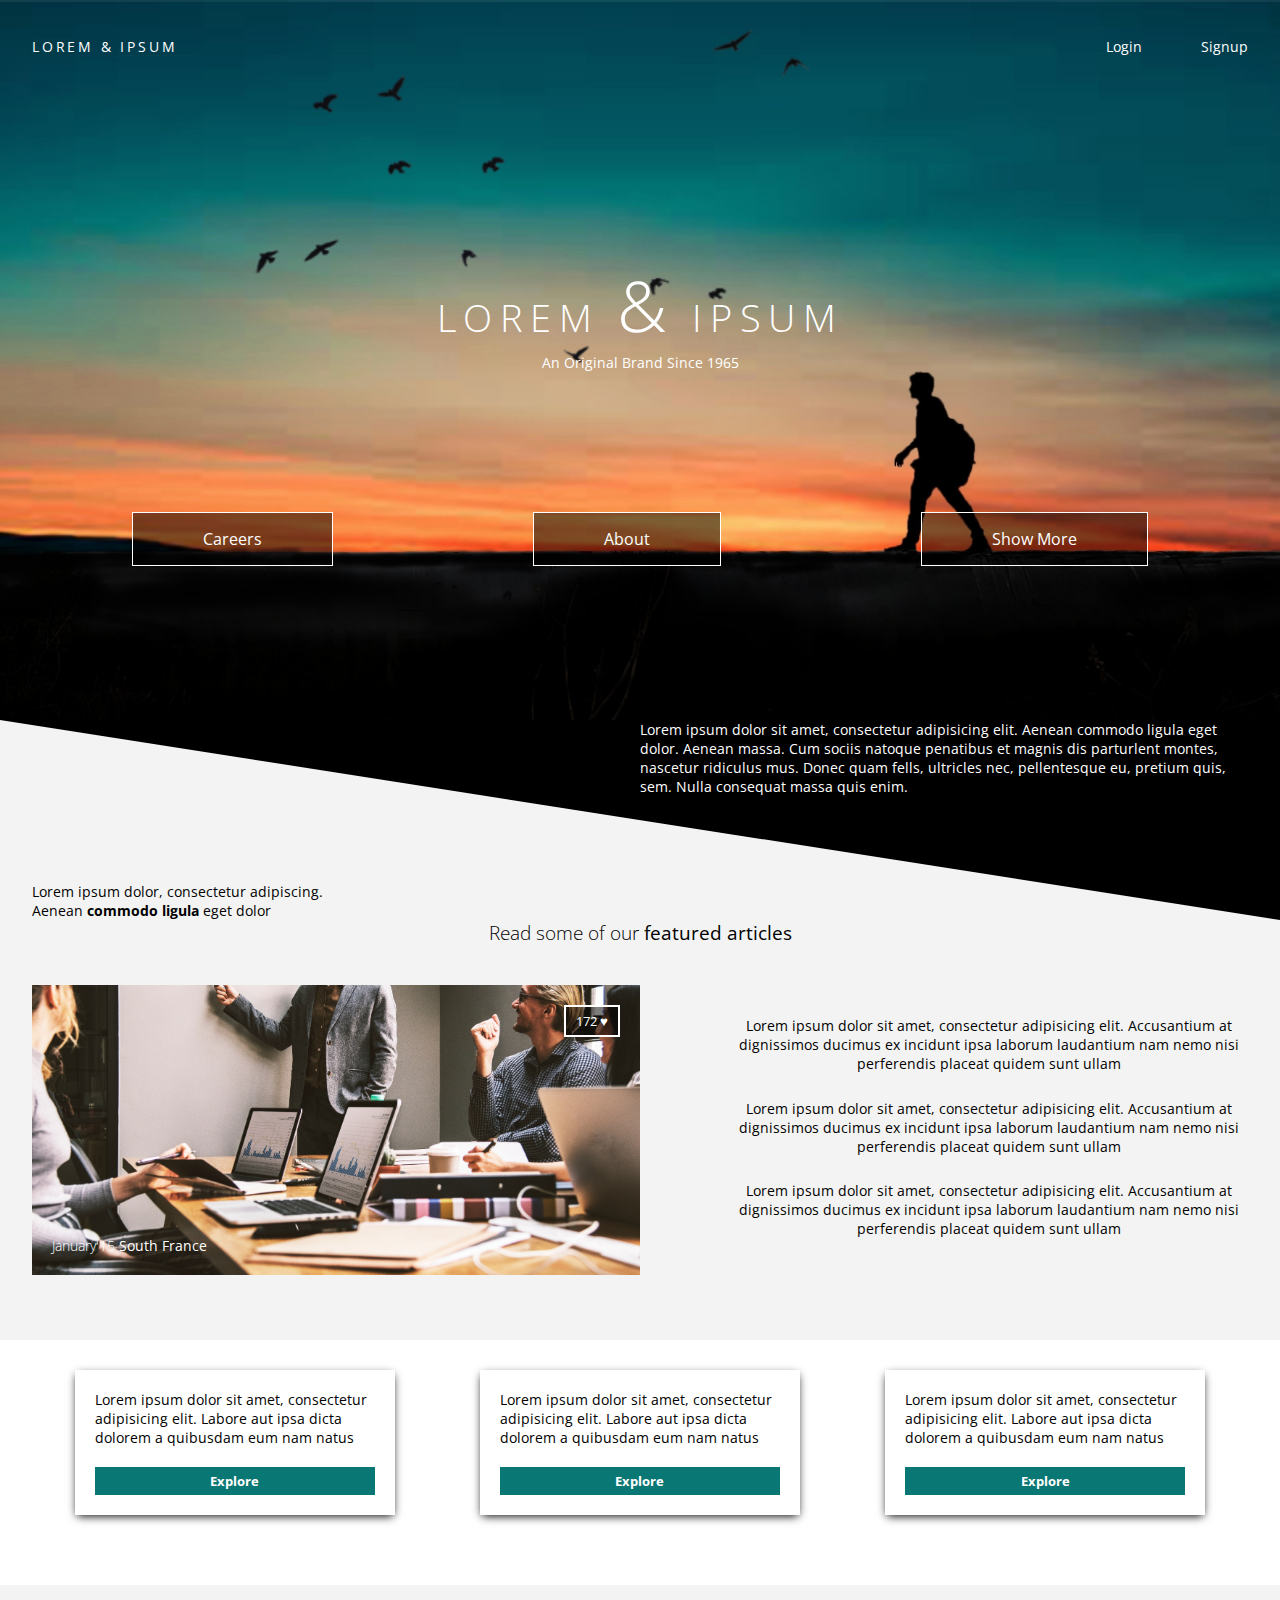
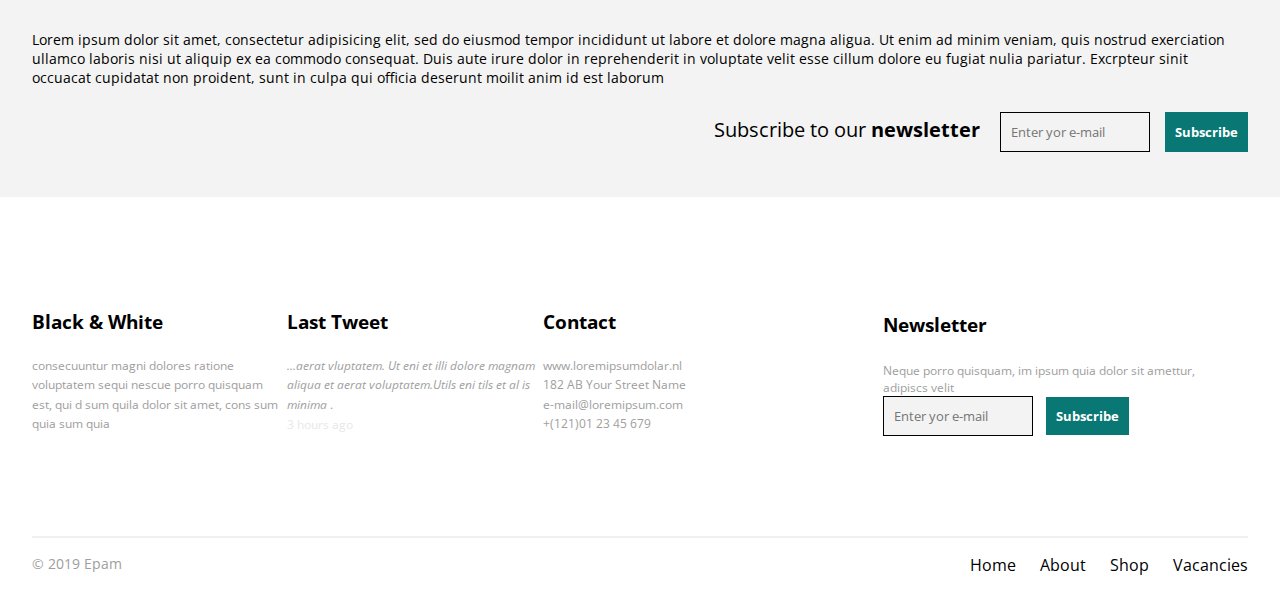
<file: FLX_homework_4/homework/index.html>
<!DOCTYPE html>
<html lang="zxx">
<head>
    <meta charset="UTF-8">
    <meta name="viewport" content="width=device-width, initial-scale=1.0">
    <meta http-equiv="X-UA-Compatible" content="ie=edge">
    <link href="https://fonts.googleapis.com/css?family=Open+Sans" rel="stylesheet">
    <link rel="stylesheet" href="css/style.css" type="text/css">
    <title>Lorem & Ipsum</title>
</head>
<body>
<header>
    <div class="wrapper">
        <div class="header-content">
            <div class="logo">
                <a href="#">LOREM & IPSUM</a>
            </div>
            <div class="registry">
                <a href="#">Login</a>
                <a href="#">Signup</a>
            </div>
        </div>
        <div class="header-main-content">
            <div class="header-text">
                <h1>LOREM <span>&</span> IPSUM</h1>
                <p>An Original Brand Since 1965</p>
            </div>
            <nav class="header-btn">
                <a href="#">Careers</a>
                <a href="#">About</a>
                <a href="#">Show More</a>
            </nav>
        </div>
    </div>
</header>
<div id="triangle">
    <div class="wrapper">
        <div class="triangle-content">
            <div class="black-content">
                <p>Lorem ipsum dolor, consectetur adipiscing.<br>
                    Aenean <b>commodo ligula</b>
                    eget dolor</p>
            </div>
            <div class="white-content">
                <p>Lorem ipsum dolor sit amet, consectetur adipisicing elit. Aenean commodo ligula eget dolor. Aenean
                    massa. Cum sociis natoque penatibus et magnis dis parturlent montes, nascetur ridiculus mus. Donec
                    quam fells, ultricles nec, pellentesque eu, pretium quis, sem. Nulla consequat massa quis enim.</p>
            </div>
        </div>
    </div>
</div>
<main>
    <section id="main-content">
        <h3>Read some of our <b>featured articles</b></h3>
        <div class="wrapper main-content-info">
            <div class="main-content-img">
                <p>January'15 <b>South France</b></p>
                <button class="btn-like">172 &#x2665;</button>
            </div>
            <div class="main-content-text">
                <p>Lorem ipsum dolor sit amet, consectetur adipisicing elit. Accusantium at dignissimos ducimus ex
                    incidunt ipsa laborum laudantium nam nemo nisi perferendis placeat quidem sunt ullam</p>
                <p>Lorem ipsum dolor sit amet, consectetur adipisicing elit. Accusantium at dignissimos ducimus ex
                    incidunt ipsa laborum laudantium nam nemo nisi perferendis placeat quidem sunt ullam</p>
                <p>Lorem ipsum dolor sit amet, consectetur adipisicing elit. Accusantium at dignissimos ducimus ex
                    incidunt ipsa laborum laudantium nam nemo nisi perferendis placeat quidem sunt ullam</p>
            </div>
        </div>
    </section>
    <div>
        <div class="wrapper main-content-box">
            <div class="item">
                <p>Lorem ipsum dolor sit amet, consectetur adipisicing elit. Labore aut ipsa dicta dolorem a quibusdam
                    eum
                    nam natus</p>
                <button class="box-btn">Explore</button>
            </div>
            <div class="item">
                <p>Lorem ipsum dolor sit amet, consectetur adipisicing elit. Labore aut ipsa dicta dolorem a quibusdam
                    eum
                    nam natus</p>
                <button class="box-btn">Explore</button>
            </div>
            <div class="item">
                <p>Lorem ipsum dolor sit amet, consectetur adipisicing elit. Labore aut ipsa dicta dolorem a quibusdam
                    eum
                    nam natus</p>
                <button class="box-btn">Explore</button>
            </div>
        </div>
    </div>
    <div id="subscribe">
        <div class="wrapper">
            <div class="subscribe-text">
                <p>Lorem ipsum dolor sit amet, consectetur adipisicing elit, sed do eiusmod tempor incididunt ut labore
                    et dolore magna aligua. Ut enim ad minim veniam, quis nostrud exerciation ullamco laboris nisi ut
                    aliquip ex ea commodo consequat. Duis aute irure dolor in reprehenderit in voluptate velit esse
                    cillum dolore eu fugiat nulia pariatur. Excrpteur sinit occuacat cupidatat non proident, sunt in
                    culpa qui officia deserunt moilit anim id est laborum</p>
            </div>
            <div class="subscribe-form">
                <label>Subscribe to our <b>newsletter</b>
                    <input type="email" placeholder="Enter yor e-mail">
                </label>
                <button class="btn">Subscribe</button>
            </div>
        </div>
    </div>
</main>
<footer>
    <div class="wrapper">
        <div class="footer-content">
            <div class="footer-info">
                <div class="info black-n-white">
                    <h3>Black & White</h3>
                    <p>consecuuntur magni dolores ratione voluptatem sequi nescue porro quisquam est, qui d sum quila
                        dolor sit amet, cons sum quia sum quia</p>
                </div>
                <div class="info tweet">
                    <h3>Last Tweet</h3>
                    <p><i>
                        ...aerat vluptatem. Ut eni et illi dolore magnam aliqua et aerat voluptatem.Utils eni tils et al
                        is minima
                    </i>.</p>
                    <span>3 hours ago</span>
                </div>
                <div class="info contact">
                    <h3>Contact</h3>
                    <p>www.loremipsumdolar.nl</p>
                    <p>182 AB Your Street Name</p>
                    <p>e-mail@loremipsum.com</p>
                    <p>+(121)01 23 45 679</p>
                </div>
            </div>
            <div class="newsletter-form">
                <h3>Newsletter</h3>
                <p>Neque porro quisquam, im ipsum quia dolor sit amettur, adipiscs velit</p>
                <label>
                    <input type="email" placeholder="Enter yor e-mail">
                </label>
                <button class="btn">Subscribe</button>
            </div>
        </div>
        <div class="footer-nav">
            <p>&#169; 2019 Epam</p>
            <nav>
                <a href="#">Home</a>
                <a href="#">About</a>
                <a href="#">Shop</a>
                <a href="#">Vacancies</a>
            </nav>
        </div>
    </div>
</footer>
</body>
</html>
</file>
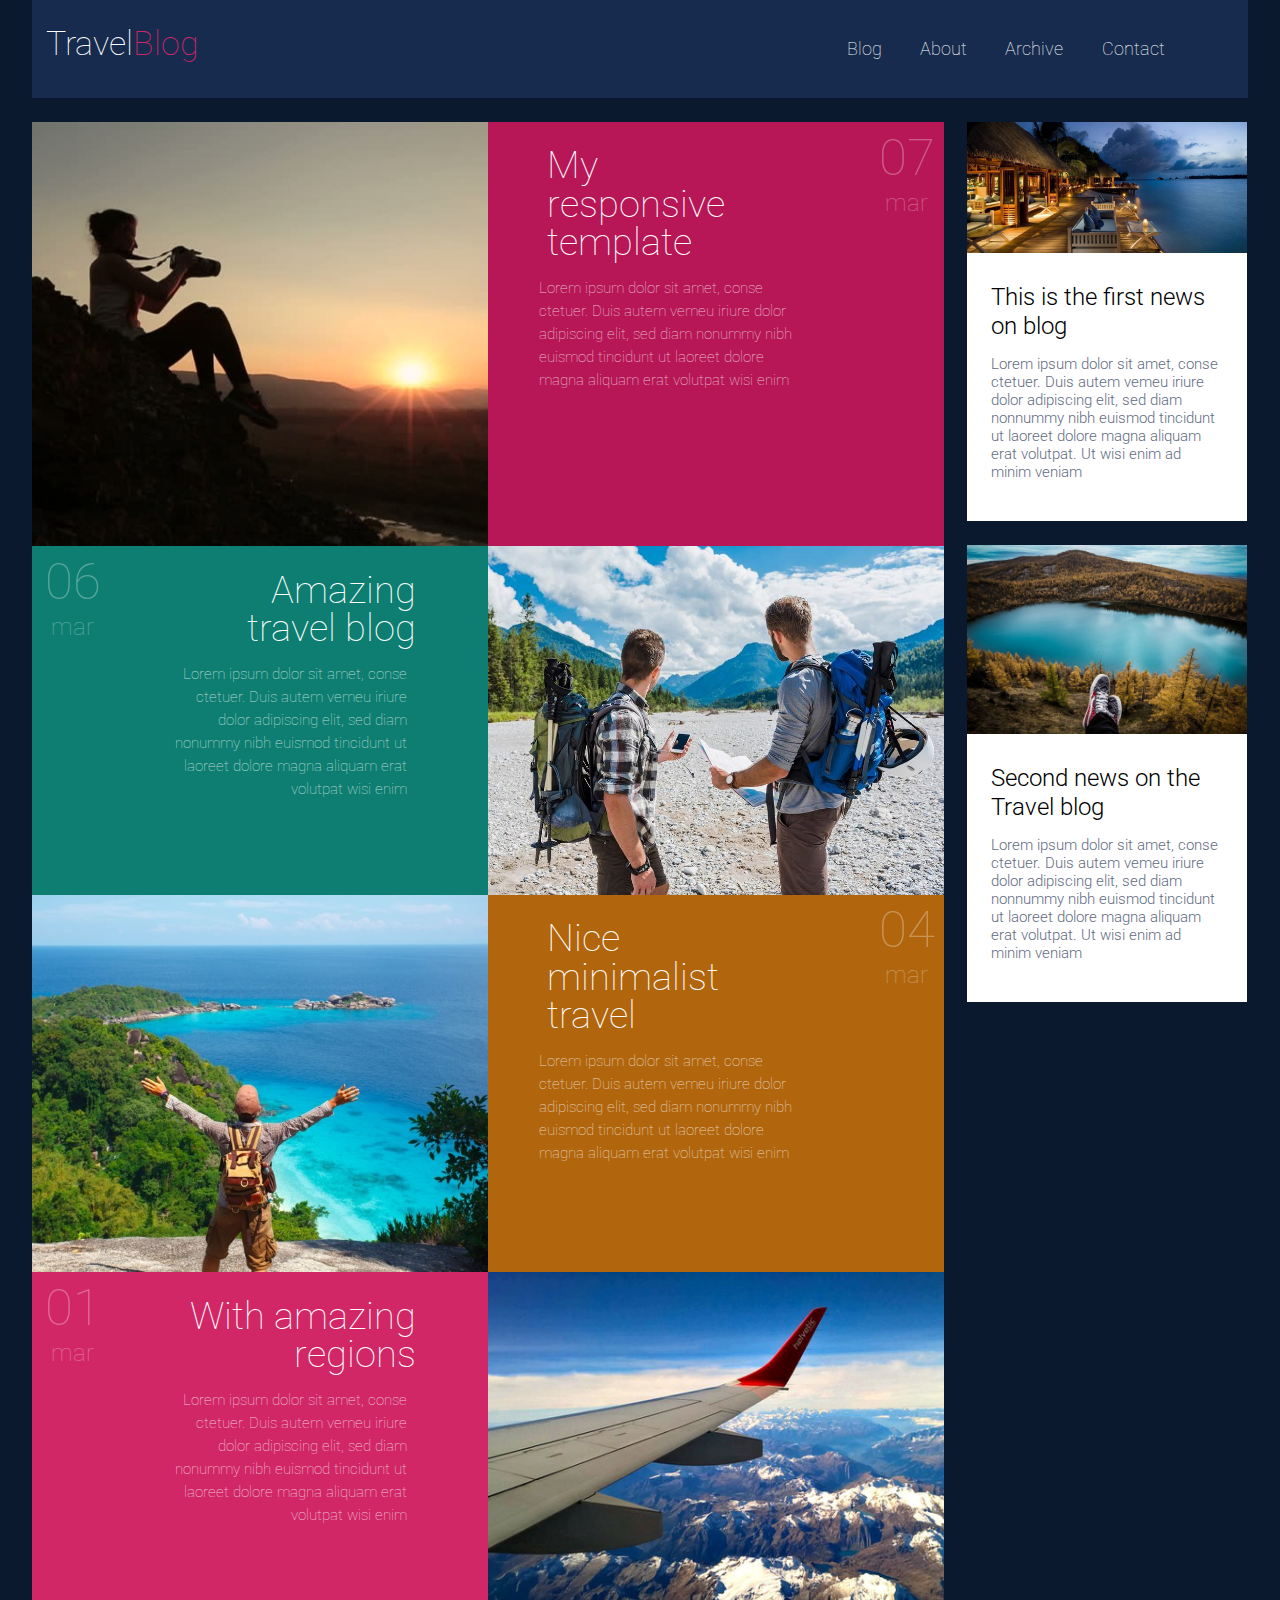
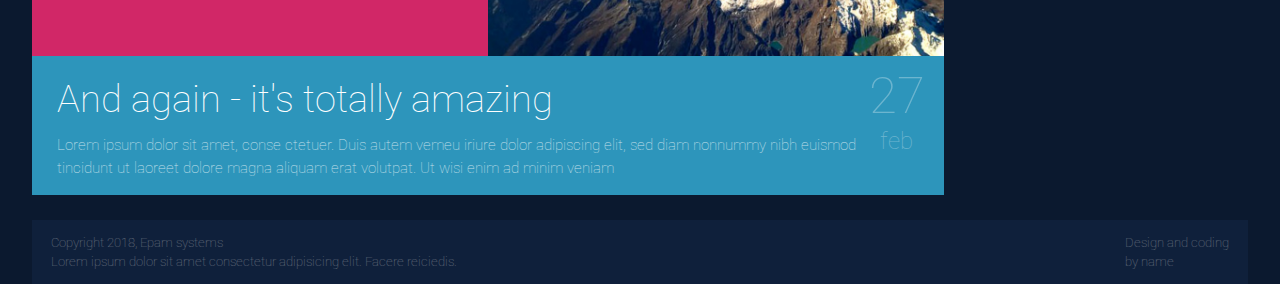
<file: FLX_homework_5/homework/src/index.html>
<!DOCTYPE html>
<html lang="zxx">
<head>
    <meta charset="UTF-8">
    <meta name="viewport" content="width=device-width, initial-scale=1.0">
    <meta http-equiv="X-UA-Compatible" content="ie=edge">
    <link rel="stylesheet" href="styles.css">
    <link href='https://fonts.googleapis.com/css?family=Roboto:400,100,300,700&subset=latin,latin-ext' rel='stylesheet'
          type='text/css'>
    <title>HM5</title>
</head>
<body>
<div class="wrapper">
    <header class="main-header">
        <p>&#x2261;</p>
        <div class="logo">
            <h1>Travel<span>Blog</span></h1>
        </div>
        <nav>
            <ul>
                <li><a href="#" tabindex="1">Blog</a></li>
                <li><a href="#" tabindex="2">About</a></li>
                <li><a href="#" tabindex="3">Archive</a></li>
                <li><a href="#" tabindex="4">Contact</a></li>
            </ul>
        </nav>
    </header>
    <main>
        <div class="main-content">
            <article class="post1">
                <div class="article-text">
                    <p><span>07</span> mar</p>
                    <div>
                        <h2>My responsive template</h2>
                        <p>
                            Lorem ipsum dolor sit amet, conse ctetuer. Duis autem vemeu iriure dolor adipiscing elit,
                            sed diam nonummy nibh euismod tincidunt ut laoreet dolore magna aliquam erat volutpat wisi
                            enim
                        </p>
                    </div>
                </div>
                <img src="../assets/post1.jpg"
                     alt="The girl with a camera and
                 dusk settled over the mountains">
            </article>
            <article class="post2">
                <div class="article-text">
                    <p><span>06</span> mar</p>
                    <div>
                        <h2>Amazing travel blog</h2>
                        <p>
                            Lorem ipsum dolor sit amet, conse ctetuer. Duis autem vemeu iriure dolor adipiscing elit,
                            sed diam nonummy nibh euismod tincidunt ut laoreet dolore magna aliquam erat volutpat wisi
                            enim
                        </p>
                    </div>
                </div>
                <img src="../assets/post2.jpg"
                     alt="Two boys in the mountains">
            </article>
            <article class="post3">
                <div class="article-text">
                    <p><span>04</span> mar</p>
                    <div>
                        <h2>Nice minimalist travel</h2>
                        <p>
                            Lorem ipsum dolor sit amet, conse ctetuer. Duis autem vemeu iriure dolor adipiscing elit,
                            sed diam nonummy nibh euismod tincidunt ut laoreet dolore magna aliquam erat volutpat wisi
                            enim
                        </p>
                    </div>
                </div>
                <img src="../assets/post3.jpg"
                     alt="The boy is trying to embrace the sea">
            </article>
            <article class="post4">
                <div class="article-text">
                    <p><span>01</span> mar</p>
                    <div>
                        <h2>With amazing regions</h2>
                        <p>
                            Lorem ipsum dolor sit amet, conse ctetuer. Duis autem vemeu iriure dolor adipiscing elit,
                            sed diam nonummy nibh euismod tincidunt ut laoreet dolore magna aliquam erat volutpat wisi
                            enim
                        </p>
                    </div>
                </div>
                <img src="../assets/post4.jpg"
                     alt="The plane wing over the earth">
            </article>
            <article class="post-last">
                <p><span>27</span> feb</p>
                <div>
                    <h2>And again - it's totally amazing</h2>
                    <p>
                        Lorem ipsum dolor sit amet, conse ctetuer. Duis autem vemeu iriure dolor adipiscing elit,
                        sed diam nonnummy nibh euismod tincidunt ut laoreet dolore magna aliquam erat volutpat. Ut wisi
                        enim ad minim veniam
                    </p>
                </div>
            </article>
        </div>
        <aside>
            <article>
                <img src="../assets/news1.jpg"
                     alt="Bungalows near the sea" class="aside-image">
                <div>
                    <h3>This is the first news on blog</h3>
                    <p>
                        Lorem ipsum dolor sit amet, conse ctetuer. Duis autem vemeu iriure dolor adipiscing elit, sed
                        diam nonnummy nibh euismod tincidunt ut laoreet dolore magna aliquam erat volutpat. Ut wisi enim
                        ad minim veniam
                    </p>
                </div>
            </article>
            <article>
                <img src="../assets/news2.jpg"
                     alt="Near the lake from first-person view" class="aside-image">
                <div>
                    <h3>Second news on the Travel blog</h3>
                    <p>
                        Lorem ipsum dolor sit amet, conse ctetuer. Duis autem vemeu iriure dolor adipiscing elit, sed
                        diam nonnummy nibh euismod tincidunt ut laoreet dolore magna aliquam erat volutpat. Ut wisi enim
                        ad minim veniam
                    </p>
                </div>
            </article>
        </aside>
    </main>
    <footer class="main-footer">
        <div>
            <p>Copyright 2018, Epam systems</p>
            <p>
                Lorem ipsum dolor sit amet consectetur adipisicing elit. Facere reiciedis.
            </p>
        </div>
        <div>
            <p>Design and coding <span>by name</span></p>
        </div>
    </footer>
</div>
</body>
</html>
</file>
<file: FLX_homework_1/homework/style.css>
html,body,div,span,applet,object,iframe,h1,h2,h3,h4,h5,h6,p,blockquote,pre,a,abbr,acronym,address,big,cite,code,del,dfn,em,font,img,ins,kbd,q,s,samp,small,strike,strong,sub,sup,tt,var,b,u,i,center,dl,dt,dd,ol,ul,li,fieldset,form,label,legend,table,caption,tbody,tfoot,thead,tr,th,td{background:transparent;border:0;margin:0;padding:0;vertical-align:baseline}body{line-height:1}h1,h2,h3,h4,h5,h6{clear:both;font-weight:normal}ol,ul{list-style:none}blockquote{quotes:none}blockquote:before,blockquote:after{content:'';content:none}del{text-decoration:line-through}table{border-collapse:collapse;border-spacing:0}a img{border:0}#container{float:left;margin:0 -240px 0 0;width:100%}#primary,#secondary{float:right;overflow:hidden;width:220px}#secondary{clear:right}#footer{clear:both;width:100%}.one-column #content{margin:0 auto;width:640px}.single-attachment #content{margin:0 auto;width:900px}body,input,textarea,.page-title span,.pingback a.url{font-family:Georgia,"Bitstream Charter",serif}h3#comments-title,h3#reply-title,#access .menu,#access div.menu ul,#cancel-comment-reply-link,.form-allowed-tags,#site-info,#site-title,#wp-calendar,.comment-meta,.comment-body tr th,.comment-body thead th,.entry-content label,.entry-content tr th,.entry-content thead th,.entry-meta,.entry-title,.entry-utility,#respond label,.navigation,.page-title,.pingback p,.reply,.widget-title,.wp-caption-text{font-family:"Helvetica Neue",Arial,Helvetica,"Nimbus Sans L",sans-serif}input[type="submit"]{font-family:"Helvetica Neue",Arial,Helvetica,"Nimbus Sans L",sans-serif}pre{font-family:"Courier 10 Pitch",Courier,monospace}code{font-family:Monaco,Consolas,"Andale Mono","DejaVu Sans Mono",monospace}#access .menu-header,div.menu,#colophon,#branding,#main,#wrapper{margin:0 auto;width:940px}#wrapper{background:#fff;margin-top:20px;padding:0 20px}#footer-widget-area{overflow:hidden}#footer-widget-area .widget-area{float:left;margin-right:20px;width:220px}#footer-widget-area #fourth{margin-right:0}#site-info{float:left;font-size:14px;font-weight:bold;width:700px}#site-generator{float:right;width:220px}body{background:#f1f1f1}body,input,textarea{color:#666;font-size:12px;line-height:18px}hr{background-color:#e7e7e7;border:0;clear:both;height:1px;margin-bottom:18px}p{margin-bottom:18px}ul{list-style:square;margin:0 0 18px 1.5em}ol{list-style:decimal;margin:0 0 18px 1.5em}ol ol{list-style:upper-alpha}ol ol ol{list-style:lower-roman}ol ol ol ol{list-style:lower-alpha}ul ul,ol ol,ul ol,ol ul{margin-bottom:0}dl{margin:0 0 24px 0}dt{font-weight:bold}dd{margin-bottom:18px}strong{font-weight:bold}cite,em,i{font-style:italic}big{font-size:131.25%}ins{background:#ffc;text-decoration:none}blockquote{font-style:italic;padding:0 3em}blockquote cite,blockquote em,blockquote i{font-style:normal}pre{background:#f7f7f7;color:#222;line-height:18px;margin-bottom:18px;overflow:auto;padding:1.5em}abbr,acronym{cursor:help}sup,sub{height:0;line-height:1;position:relative;vertical-align:baseline}sup{bottom:1ex}sub{top:.5ex}small{font-size:smaller}input{margin-bottom:10px}input[type="text"],input[type="password"],input[type="email"],input[type="url"],input[type="number"],textarea{background:#f9f9f9;border:1px solid #ccc;box-shadow:inset 1px 1px 1px rgba(0,0,0,0.1);-moz-box-shadow:inset 1px 1px 1px rgba(0,0,0,0.1);-webkit-box-shadow:inset 1px 1px 1px rgba(0,0,0,0.1);padding:2px}a:link{color:#06c}a:visited{color:#743399}a:active,a:hover{color:#ff4b33}.screen-reader-text{clip:rect(1px,1px,1px,1px);overflow:hidden;position:absolute !important;height:1px;width:1px}#header{padding:30px 0 0 0}#site-title{float:left;font-size:30px;line-height:36px;margin:0 0 18px 0;width:700px}#site-title a{color:#000;font-weight:bold;text-decoration:none}#site-description{color:#000;clear:right;float:right;font-style:italic;margin:15px 0 18px 0;opacity:.65;width:220px}#branding img{border-top:4px solid #000;border-bottom:1px solid #000;display:block;float:left}#access{background:#000;display:block;float:left;margin:0 auto;width:940px}#access .menu-header,div.menu{font-size:13px;margin-left:12px;width:928px}#access .menu-header ul,div.menu ul{list-style:none;margin:0}#access .menu-header li,div.menu li{float:left;position:relative}#access a{color:#aaa;display:block;line-height:38px;padding:0 10px;text-decoration:none}#access ul ul{box-shadow:0 3px 3px rgba(0,0,0,0.2);-moz-box-shadow:0 3px 3px rgba(0,0,0,0.2);-webkit-box-shadow:0 3px 3px rgba(0,0,0,0.2);display:none;position:absolute;top:38px;left:0;float:left;width:180px;z-index:99999}#access ul ul li{min-width:180px}#access ul ul ul{left:100%;top:0}#access ul ul a{background:#333;line-height:1em;padding:10px;width:160px;height:auto}#access li:hover>a,#access ul ul:hover>a{background:#333;color:#fff}#access ul li:hover>ul{display:block}#access ul li.current_page_item>a,#access ul li.current_page_ancestor>a,#access ul li.current-menu-ancestor>a,#access ul li.current-menu-item>a,#access ul li.current-menu-parent>a{color:#fff}* html #access ul li.current_page_item a,* html #access ul li.current_page_ancestor a,* html #access ul li.current-menu-ancestor a,* html #access ul li.current-menu-item a,* html #access ul li.current-menu-parent a,* html #access ul li a:hover{color:#fff}#main{clear:both;overflow:hidden;padding:40px 0 0 0}#content{margin-bottom:36px}#content,#content input,#content textarea{color:#333;font-size:16px;line-height:24px}#content p,#content ul,#content ol,#content dd,#content pre,#content hr{margin-bottom:24px}#content ul ul,#content ol ol,#content ul ol,#content ol ul{margin-bottom:0}#content pre,#content kbd,#content tt,#content var{font-size:15px;line-height:21px}#content code{font-size:13px}#content dt,#content th{color:#000}#content h1,#content h2,#content h3,#content h4,#content h5,#content h6{color:#000;line-height:1.5em;margin:0 0 20px 0}#content table{border:1px solid #e7e7e7;margin:0 -1px 24px 0;text-align:left;width:100%}#content tr th,#content thead th{color:#777;font-size:12px;font-weight:bold;line-height:18px;padding:9px 24px;border-right:1px solid #e7e7e7}#content tr td{border-top:1px solid #e7e7e7;padding:6px 24px;border-right:1px solid #e7e7e7}#content tr.odd td{background:#f2f7fc}.hentry{margin:0 0 48px 0}.home .sticky{background:#f2f7fc;border-top:4px solid #000;margin-left:-20px;margin-right:-20px;padding:18px 20px}.single .hentry{margin:0 0 36px 0}.page-title{color:#000;font-size:14px;font-weight:bold;margin:0 0 36px 0}.page-title span{color:#333;font-size:16px;font-style:italic;font-weight:normal}.page-title a:link,.page-title a:visited{color:#777;text-decoration:none}.page-title a:active,.page-title a:hover{color:#ff4b33}#content .entry-title{color:#000;font-size:21px;font-weight:bold;line-height:1.3em;margin-bottom:0}.entry-title a:link,.entry-title a:visited{color:#000;text-decoration:none}.entry-title a:active,.entry-title a:hover{color:#ff4b33}.entry-meta{color:#777;font-size:12px}.entry-meta abbr,.entry-utility abbr{border:0}.entry-meta abbr:hover,.entry-utility abbr:hover{border-bottom:1px dotted #666}.single-author .by-author{position:absolute !important;clip:rect(1px 1px 1px 1px);clip:rect(1px,1px,1px,1px)}.entry-content,.entry-summary{clear:both;padding:12px 0 0 0}.entry-content .more-link{white-space:nowrap}#content .entry-summary p:last-child{margin-bottom:12px}.entry-content fieldset{border:1px solid #e7e7e7;margin:0 0 24px 0;padding:24px}.entry-content fieldset legend{background:#fff;color:#000;font-weight:bold;padding:0 24px}.entry-content input{margin:0 0 24px 0}.entry-content input.file,.entry-content input.button{margin-right:24px}.entry-content label{color:#777;font-size:12px}.entry-content select{margin:0 0 24px 0}.entry-content sup,.entry-content sub{font-size:10px}.entry-content blockquote.left{float:left;margin-left:0;margin-right:24px;text-align:right;width:33%}.entry-content blockquote.right{float:right;margin-left:24px;margin-right:0;text-align:left;width:33%}.page-link{clear:both;color:#000;font-weight:bold;line-height:48px;word-spacing:.5em}.page-link a:link,.page-link a:visited{background:#f1f1f1;color:#333;font-weight:normal;padding:.5em .75em;text-decoration:none}.home .sticky .page-link a{background:#d9e8f7}.page-link a:active,.page-link a:hover{color:#ff4b33}body.page .edit-link{clear:both;display:block}#entry-author-info{background:#f2f7fc;border-top:4px solid #000;clear:both;font-size:14px;line-height:20px;margin:24px 0;overflow:hidden;padding:18px 20px}#entry-author-info #author-avatar{background:#fff;border:1px solid #e7e7e7;float:left;height:60px;margin:0 -104px 0 0;padding:11px}#entry-author-info #author-description{float:left;margin:0 0 0 104px}#entry-author-info h2{color:#000;font-size:100%;font-weight:bold;margin-bottom:0}.entry-utility{clear:both;color:#777;font-size:12px;line-height:18px}.entry-meta a,.entry-utility a{color:#777}.entry-meta a:hover,.entry-utility a:hover{color:#ff4b33}#content .video-player{padding:0}.format-standard .wp-video,.format-standard .wp-audio-shortcode,.format-audio .wp-audio-shortcode,.format-standard .video-player{margin-bottom:24px}.home #content .format-aside p,.home #content .category-asides p{font-size:14px;line-height:20px;margin-bottom:10px;margin-top:0}.format-gallery .size-thumbnail img,.category-gallery .size-thumbnail img{border:10px solid #f1f1f1;margin-bottom:0}.format-gallery .gallery-thumb,.category-gallery .gallery-thumb{float:left;margin-right:20px;margin-top:-4px}.home #content .format-gallery .entry-utility,.home #content .category-gallery .entry-utility{padding-top:4px}.attachment .entry-content .entry-caption{font-size:140%;margin-top:24px}.attachment .entry-content .nav-previous a:before{content:'\2190\00a0'}.attachment .entry-content .nav-next a:after{content:'\00a0\2192'}#content img.size-auto,#content img.size-full,#content img.size-large,#content img.size-medium,#content .entry-attachment img,#content .widget-container img{max-width:100%;height:auto}#ie8 #content img.size-auto,#ie8 #content img.size-full,#ie8 #content img.size-large,#ie8 #content img.size-medium,#ie8 #content .entry-attachment img{width:auto}.alignleft,img.alignleft{display:inline;float:left;margin-right:24px;margin-top:4px}.alignright,img.alignright{display:inline;float:right;margin-left:24px;margin-top:4px}.aligncenter,img.aligncenter{clear:both;display:block;margin-left:auto;margin-right:auto}img.alignleft,img.alignright,img.aligncenter{margin-bottom:12px}.wp-caption{background:#f1f1f1;line-height:18px;margin-bottom:20px;max-width:100%;padding:4px;text-align:center}.wp-caption img{margin:5px 5px 0;max-width:622px}.wp-caption p.wp-caption-text{color:#777;font-size:12px;margin:5px}.wp-smiley{margin:0}.gallery{margin:0 auto 18px}.gallery .gallery-item{float:left;margin-top:0;text-align:center}.gallery-columns-1 .gallery-item{width:100%}.gallery-columns-2 .gallery-item{width:50%}.gallery-columns-3 .gallery-item{width:33%}.gallery-columns-4 .gallery-item{width:25%}.gallery-columns-5 .gallery-item{width:20%}.gallery-columns-6 .gallery-item{width:16%}.gallery-columns-7 .gallery-item{width:14%}.gallery-columns-8 .gallery-item{width:12%}.gallery-columns-9 .gallery-item{width:11%}.gallery-columns-1 img{max-width:620px}.gallery-columns-2 img{max-width:288px}.gallery-columns-3 img{max-width:177px}.gallery-columns-4 img{max-width:122px}.gallery-columns-5 img{max-width:88px}.gallery-columns-6 img{max-width:66px}.gallery-columns-7 img{max-width:50px}.gallery-columns-8 img{max-width:39px}.gallery-columns-9 img{max-width:29px}.gallery-item img{height:auto}.gallery-columns-2 .attachment-medium{max-width:92%;height:auto}.gallery-columns-4 .attachment-thumbnail{max-width:84%;height:auto}.gallery .gallery-caption{color:#777;font-size:12px;margin:0 0 12px}.gallery dl{margin:0}.gallery img{border:10px solid #f1f1f1}.gallery br+br{display:none}#content .entry-attachment img{display:block;margin:0 auto}.navigation{color:#777;font-size:12px;line-height:18px;overflow:hidden}.navigation a:link,.navigation a:visited{color:#777;text-decoration:none}.navigation a:active,.navigation a:hover{color:#ff4b33}.nav-previous{float:left;width:50%}.nav-next{float:right;text-align:right;width:50%}#nav-above{margin:0 0 18px 0}#nav-above{display:none}.paged #nav-above,.single #nav-above{display:block}#nav-below{margin:-18px 0 0 0}#comments{clear:both}#comments .navigation{padding:0 0 18px 0}h3#comments-title,h3#reply-title{color:#000;font-size:20px;font-weight:bold;margin-bottom:0}h3#comments-title{padding:24px 0}.commentlist{list-style:none;margin:0}.commentlist li.comment{border-bottom:1px solid #e7e7e7;line-height:24px;margin:0 0 24px 0;padding:0 0 0 56px;position:relative}.commentlist li:last-child{border-bottom:0;margin-bottom:0}#comments .comment-body ul,#comments .comment-body ol{margin-bottom:18px}#comments .comment-body p:last-child{margin-bottom:6px}#comments .comment-body blockquote p:last-child{margin-bottom:24px}.commentlist ol{list-style:decimal}.commentlist .avatar{position:absolute;top:4px;left:0}.comment-author cite{color:#000;font-style:normal;font-weight:bold}.comment-author .says{font-style:italic}.comment-meta{font-size:12px;margin:0 0 18px 0}.comment-meta a:link,.comment-meta a:visited{color:#777;text-decoration:none}.comment-meta a:active,.comment-meta a:hover{color:#ff4b33}.commentlist .bypostauthor>div{background:#f2f7fc;border-top:4px solid #000;margin-bottom:10px;padding:10px 0 0 20px}.reply{font-size:12px;padding:0 0 24px 0}.reply a,a.comment-edit-link{color:#777}.reply a:hover,a.comment-edit-link:hover{color:#ff4b33}.commentlist .children{list-style:none;margin:0}.commentlist .children li{border:0;margin:0}.nopassword,.nocomments{display:none}#comments .pingback{border-bottom:1px solid #e7e7e7;margin-bottom:18px;padding-bottom:18px}.commentlist li.comment+li.pingback{margin-top:-6px}#comments .pingback p{color:#777;display:block;font-size:12px;line-height:18px;margin:0}#comments .pingback .url{font-size:13px;font-style:italic}input[type="submit"]{color:#333}form{text-align:right}input{width:200px}#respond{border-top:1px solid #e7e7e7;margin:24px 0;overflow:hidden;position:relative}#respond p{margin:0}#respond .comment-notes{margin-bottom:1em}.form-allowed-tags{line-height:1em}.children #respond{margin:0 48px 0 0}h3#reply-title{margin:18px 0}#comments-list #respond{margin:0 0 18px 0}#comments-list ul #respond{margin:0}#cancel-comment-reply-link{font-size:12px;font-weight:normal;line-height:18px}#respond .required{color:#ff4b33;font-weight:bold}#respond label{color:#777;font-size:12px}#respond input{margin:0 0 9px;width:98%}#respond textarea{width:98%}#respond .form-allowed-tags{color:#777;font-size:12px;line-height:18px}#respond .form-allowed-tags code{font-size:11px}#respond .form-submit{margin:12px 0}#respond .form-submit input{font-size:14px;width:auto}.widget-area ul{list-style:none;margin-left:0}.widget-area ul ul{list-style:square;margin-left:1.3em}.widget-area select{max-width:100%}.widget_search #s{width:60%}.widget_search label{display:none}.widget-container{word-wrap:break-word;-webkit-hyphens:auto;-moz-hyphens:auto;hyphens:auto;margin:0 0 18px 0}.widget-container .wp-caption img{margin:auto}.widget-container.widget_image .wp-caption{width:auto}.widget-container.widget_image .wp-caption img{margin-left:-8px}.widget-title{color:#222;font-size:14px;font-weight:bold}.widget-area a:link,.widget-area a:visited{text-decoration:none}.widget-area a:active,.widget-area a:hover{text-decoration:underline}.widget-area .entry-meta{font-size:11px}#wp_tag_cloud div{line-height:1.6em}#wp-calendar{width:100%}#wp-calendar caption{color:#222;font-size:14px;font-weight:bold;padding-bottom:4px;text-align:left}#wp-calendar thead{font-size:11px}#wp-calendar tbody{color:#aaa}#wp-calendar tbody td{background:#f5f5f5;border:1px solid #fff;padding:3px 0 2px;text-align:center}#wp-calendar tbody .pad{background:0}#wp-calendar tfoot #next{text-align:right}.widget_rss a.rsswidget{color:#000}.widget_rss a.rsswidget:hover{color:#ff4b33}.widget_rss .widget-title img{width:11px;height:11px}#main .widget-area ul{margin-left:0;padding:0 20px 0 0}#main .widget-area ul ul{border:0;margin-left:1.3em;padding:0}#main .widget-container.music-player ul{margin:0}#footer{margin-bottom:20px}#colophon{border-top:4px solid #000;margin-top:-4px;overflow:hidden;padding:18px 0}#site-info{font-weight:bold}#site-info a{color:#000;text-decoration:none}#site-generator{font-style:italic;position:relative}#site-generator a{background:url(images/wordpress.png) center left no-repeat;color:#666;display:inline-block;line-height:16px;padding-left:20px;text-decoration:none}#site-generator a:hover{text-decoration:underline}img#wpstats{display:block;margin:0 auto 10px}pre{-webkit-text-size-adjust:140%}code{-webkit-text-size-adjust:160%}#access,.entry-meta,.entry-utility,.navigation,.widget-area{-webkit-text-size-adjust:120%}#site-description{-webkit-text-size-adjust:none}@media print{body{background:none !important}#wrapper{clear:both !important;display:block !important;float:none !important;position:relative !important}#header{border-bottom:2pt solid #000;padding-bottom:18pt}#colophon{border-top:2pt solid #000}#site-title,#site-description{float:none;line-height:1.4em;margin:0;padding:0}#site-title{font-size:13pt}.entry-content{font-size:14pt;line-height:1.6em}.entry-title{font-size:21pt}#access,#branding img,#respond,.comment-edit-link,.edit-link,.navigation,.page-link,.widget-area{display:none !important}#container,#header,#footer{margin:0;width:100%}#content,.one-column #content{margin:24pt 0 0;width:100%}.wp-caption p{font-size:11pt}#site-info,#site-generator{float:none;width:auto}#colophon{width:auto}img#wpstats{display:none}#site-generator a{margin:0;padding:0}#entry-author-info{border:1px solid #e7e7e7}#main{display:inline}.home .sticky{border:0}}img{width:140px;vertical-align:middle;display:block;margin:0 auto;margin-left:calc(50% - 50px);margin-bottom:20px}nav>a{padding:10px;color:#0279c1}nav>a b:hover{color:#00527a}nav>a:visited{color:#0279c1}article{padding-left:10px}footer{margin-top:20px;padding:40px 20px;text-align:center;background:#3333}
</file>
<file: FLX_homework_11/homework/assets/material-icons/material-icons.css>
@font-face {
  font-family: 'Material Icons';
  font-style: normal;
  font-weight: 400;
  src: url(MaterialIcons-Regular.eot); /* For IE6-8 */
  src: local('Material Icons'),
       local('MaterialIcons-Regular'),
       url(MaterialIcons-Regular.woff2) format('woff2'),
       url(MaterialIcons-Regular.woff) format('woff'),
       url(MaterialIcons-Regular.ttf) format('truetype');
}

.material-icons {
  font-family: 'Material Icons';
  font-weight: normal;
  font-style: normal;
  font-size: 24px;  /* Preferred icon size */
  display: inline-block;
  line-height: 1;
  text-transform: none;
  letter-spacing: normal;
  word-wrap: normal;
  white-space: nowrap;
  direction: ltr;

  /* Support for all WebKit browsers. */
  -webkit-font-smoothing: antialiased;
  /* Support for Safari and Chrome. */
  text-rendering: optimizeLegibility;

  /* Support for Firefox. */
  -moz-osx-font-smoothing: grayscale;

  /* Support for IE. */
  font-feature-settings: 'liga';
}
</file>
<file: FLX_homework_11/homework/assets/styles.css>
#root {
    font-family: 'Roboto', sans-serif;
    display: flex;
    justify-content: center;
}

.wrapper{
    width: 50%;
    text-align: center;
    border: solid grey 2px;
}

.input-wrapper {
    display: flex;
    justify-content: center;
    width: 100%;
}

.img-wrapper{
    padding-top: 10%;
    padding-bottom: 3%;
}

.header-text {
    font-weight: 100;
}

.image {
    width: 10%;
}

.input-label {
    align-self: center;
    width: 85%;
}

#main-input {
    width: 100%;
    height: 25px;
    border: solid 1px black;
    font-size: 90%;
}

#main-input::placeholder {
    color: rgb(200, 207, 177);
    padding-left: 10px;
}

.action-item {
    display: flex;
    justify-content: space-between;
    margin: 0 3%;
}
.action-item .material-icons {
    margin-top: 7px;
}

.action-wrapper {
    display: flex;
}

.material-icons.md-dark.md-inactive {
    color: rgba(0, 0, 0, 0.31);
}

.material-icons {
    font-size: 36px;
}

#checked:hover {
    cursor: default;
}

.unchecked:hover,
.delete:hover {
    cursor: pointer;
}

.action-item:hover {
     background-color: rgba(125, 122, 122, 0.74);
     cursor: grab;
 }

.action-item:active {
    cursor: grabbing;
}
</file>
<file: FLX_homework_12/homework/assets/styles.css>
#inputs {
    width: 300px;
    font-size: 20px;
    margin: 10px;
    padding: 7px;
}

.msg-empty {
    font-size: 20px;
}

.desc {
    font-size: 20px;
    text-decoration: none;
    color: #110809;
    margin: 10px;
}
.button {
    font-size: 20px;
    padding: 5px 15px;
}

.buttons {
    display: flex;
    justify-content: space-between;
    width: 350px;
    margin: auto;
}

.todo-list-item {
    display: flex;
    justify-content: space-between;
    width: 350px;
    margin: 5px auto;

}
.todo-list-item a{
    width: 310px;
}
.todo-list-item img{
    height: 45px;
}

.checkbox {
    justify-self: flex-end;
}
</file>
<file: FLX_homework_2/homework/css/general.css>
/* 

please don't edit this styles

*/

h2.tm-section-title {
    color: lightskyblue;
}

a:focus {
    color: #666;
    outline: 0
}

ul {
    padding: 0;
    margin: 0
}

body {
    background-color: #f5f5f5;
    color: #000;
    font-family: 'Open Sans', Helvetica, Arial, sans-serif;
    font-size: 16px;
    font-weight: 300;
    padding-top: 30px;
    overflow-x: hidden
}

section:before {
    position: absolute;
    z-index: 1
}

.box,
.tm-content-box,
.tm-main-nav {
    background-color: #fff
}

.tm-sidebar {
    z-index: 10;
    position: fixed;
    left: 0;
    right: 0;
    top: 0;
    width: 100%;
}

.tm-sidebar ul{
    margin: 0px;
    display: flex;
}

.tm-main-nav {
    font-size: 1.5em;
    text-align: center
}

.tm-nav-item {
    list-style: none;
    width: 100%;
}

.tm-nav-item-link {
    border: 1px solid transparent;
    color: #666;
    display: block;
    padding: 10px;
    width: 100%;
    -webkit-transition: all .3s ease;
    transition: all .3s ease
}

.carousel-indicators li,
.tm-banner-inner {
    border: 1px solid lightgrey
}


.tm-nav-item-link.active,
.tm-nav-item-link:hover {
    color: #666;
    text-decoration: none;
}

.tm-nav-item-link:focus {
    text-decoration: none
}

.tm-banner-text,
.tm-banner-title,
.tm-section-title {
    color: #666;
    font-weight: 300;
    margin: 0
}

.tm-section-title {
    margin-bottom: 20px
}

.tm-section-title-box {
    margin-bottom: 0
}

.tm-banner-title {
    font-size: 3.3em;
    letter-spacing: 2px;
    text-transform: uppercase
}

.tm-main-content {
    padding-top: 70px;
}

.tm-content-box {
    overflow: hidden;
    margin-bottom: 30px
}

.padding-medium {
    padding: 40px
}

.tm-banner {
    padding: 30px
}

.tm-banner-inner {
    padding: 30px 0;
    height: 100%;
    text-align: center;
    display: flex;
    -webkit-box-orient: vertical;
    -webkit-box-direction: normal;
    -webkit-flex-direction: column;
    -ms-flex-direction: column;
    flex-direction: column;
    -webkit-box-align: center;
    -webkit-align-items: center;
    -ms-flex-align: center;
    align-items: center;
    -webkit-box-pack: center;
    -webkit-justify-content: center;
    -ms-flex-pack: center;
    justify-content: center
}

.tm-banner-inner img{
    width: 120px;
}

.tm-banner-text {
    font-size: 1.4em
}

.boxes,
.tm-box-bg-title {
    display: -webkit-box;
    display: -webkit-flex;
    display: -ms-flexbox
}

/*.flex-item {*/
    /*-webkit-box-flex: 0 1 auto;*/
    /*-webkit-flex: 0 1 auto;*/
    /*-ms-flex: 0 1 auto;*/
    /*flex: 0 1 auto*/
/*}*/

.section-description {
    line-height: 1.8;
    margin-bottom: 25px
}

.section-description:last-child {
    margin-bottom: 0
}

.tm-team-description-container {
    max-width: 500px
}

.tm-team-info {
    display: flex
}

.box {
    list-style: none;
    width: 33.3333%;
    height: auto;
}

.box-bg {
    position: relative
}

.box-img {
    width: 100%;
}

.tm-box-bg-title {
    position: absolute;
    top: 0;
    right: 0;
    bottom: 0;
    left: 0;
    display: flex;
    -webkit-box-align: center;
    -webkit-align-items: center;
    -ms-flex-align: center;
    align-items: center;
    -webkit-box-pack: center;
    -webkit-justify-content: center;
    -ms-flex-pack: center;
    justify-content: center
}

.boxes {
    display: flex;
    -webkit-flex-wrap: wrap;
    -ms-flex-wrap: wrap;
    flex-wrap: wrap
}

.gallery-container a {
    cursor: -webkit-zoom-in;
    cursor: zoom-in
}

.carousel {
    position: relative;
    height: auto;
    padding: 50px 50px 80px;
    text-align: center
}

.carousel-indicators {
    bottom: 30px
}

.carousel-content {
    color: #000;
    display: -webkit-box;
    display: -webkit-flex;
    display: -ms-flexbox;
    display: flex;
    -webkit-box-align: center;
    -webkit-align-items: center;
    -ms-flex-align: center;
    align-items: center
}

.carousel-indicators .active {
    background-color: lightgrey
}

.contact-form {
    overflow: hidden
}

.form-control {
    border-radius: 0;
    font-size: 1em
}

.form-control:focus {
    border-color: lightgrey;
    box-shadow: inset 0 1px 1px rgba(0, 0, 0, .075), 0 0 8px rgba(153, 153, 153, .45)
}

.form-group {
    margin-bottom: 20px
}

.form-group-2-col-left {
    padding-left: 0;
    padding-right: 5px
}

.form-group-2-col-right {
    padding-right: 0;
    padding-left: 5px
}

.mandatory-field:after {
    position: absolute;
    top: 0;
    right: 7px
}

.carousel-inner>.carousel-item>a>img, .carousel-inner>.carousel-item>img, .img-contact-us {
    width: 100%;
}

.tm-footer {
    color: #666;
    padding-bottom: 15px
}
</file>
<file: FLX_homework_2/homework/css/style.css>
@media print {
    .flex-2-col {
        display: flex;
        align-items: center;
    }

    .tm-team-description-container .tm-section-title {
        margin-top: 220px;
        margin-left: 10px;
    }

    .blocks .tm-team-description-container .tm-section-title {
        margin-top: 0;
    }

    body {
        background: transparent;
        padding-top: 0;
        width: 70%;
        margin: 0 auto;
    }

    section:not(:first-of-type) {
        display: none;
    }

    #about,
    .tm-sidebar {
        display: none;
    }

    .padding-medium,
    .tm-banner {
        padding: 0;
    }

    .tm-banner {
        margin-top: 100px;
    }

    .flex-item > img {
        margin-top: 20px;
        margin-left: 20px;
        width: 300px;
        height: 180px;
    }

    .tm-content-box .tm-team-description-container {
        width: 420px;
    }

    .tm-team-description-container .tm-section-title {
        margin-top: 0;
    }

    p::first-letter {
        color: #87CEFA;
        font-size: 30px;
    }

    p:not(.tm-banner-text) {
        line-height: 2em;
        text-indent: 1em;
    }

    h2 + p {
        font-style: italic;
    }

    .tm-team-description-container > .tm-section-title {
        color: #283bec;
    }
}

@media screen {
    #about h2 {
        letter-spacing: 1px;
    }

    .box-bg h2:hover {
        background-color: #87cefa;
        color: white;
        font-weight: bold;
    }

    .tm-content-box .tm-section-description::first-letter, .tm-banner-text::first-letter {
        color: #87CEFA;
        font-size: 30px;
    }

    .tm-sidebar,
    .tm-content-header,
    section {
        box-shadow: 0 0 12px 4px #808080;
    }

    #home .tm-banner {
        background-color: #E8E8E8;
    }

    .tm-banner-inner {
        background-color: #fff;
    }

    .blocks div:nth-child(2) {
        box-shadow: none;
    }

    section {
        position: relative;
    }

    section::before {
        content: "";
        position: absolute;
        top: 0;
        left: 0;
        border-top: 2em solid #2aabd2;
        border-right: 16em solid transparent;
        z-index: 1;
    }

    .tm-section-title {
        color: gainsboro;
        letter-spacing: 5px;
    }

    h2 + p {
        font-style: italic;
    }

    p:not(.tm-banner-text) {
        line-height: 2em;
        text-indent: 1em;
    }

    .flex-2-col {
        display: flex;
    }

    .tm-team-description-container .tm-section-title {
        margin-top: 220px;
    }

    .blocks .tm-team-description-container .tm-section-title {
        margin-top: 0;
    }

    .padding-medium ol li a {
        color: #000;
    }

    .padding-medium ol li a:visited {
        text-decoration-line: underline;
    }

    .padding-medium ol li a:hover {
        text-decoration: underline;
        text-decoration-style: double;
        color: #6bdcff;
    }

    .text {
        position: relative;
    }

    .text::after {
        content: "New";
        position: absolute;
        top: 0;
        color: #FF0000;
        font-size: 10px;
    }

    .box:nth-child(even) {
        background-color: #e2e2e2;
    }

    .box-work {
        padding: 10px;
    }

    .box-work p::first-letter {
        color: black;
        font-size: 30px;
    }

    .box-work p {
        text-indent: 0;
    }

    .submit-btn {
        position: absolute;
        right: 40px;
        bottom: 5px;
        background-color: #fff;
        border-color: #6bdcff;
        color: #6bdcff;
        height: 45px;
        width: 150px;
        border-radius: 0;
    }

    .submit-btn:hover {
        background-color: #9fd8fb;
        color: #fff;
    }

    .mandatory-field::after {
        content: "*";
        color: red;
        font-weight: bold;
    }

    .tm-nav-item:hover {
        background-color: #e2e2e2;
    }
}
</file>
<file: FLX_homework_3/homework/css/style1.css>
body {
  background: #fff;
  margin: 0;
  font-family: Roboto, Ubuntu, Cantarell, Helvetica, sans-serif;
  line-height: 24px; }
  body header {
    height: 100vh;
    background: url(../img/header_background_v1.jpg) no-repeat top/cover; }
    body header .top-wrapper {
      display: flex;
      justify-content: space-between; }
      body header .top-wrapper .logo {
        width: 17%; }
        body header .top-wrapper .logo img {
          width: 100%; }
      body header .top-wrapper nav {
        margin-top: 20px; }
        body header .top-wrapper nav a {
          padding: 20px 100px;
          font-size: 15px;
          font-weight: 600;
          color: #ECECEC;
          text-decoration: none;
          text-transform: uppercase;
          border-left: 2px solid #607d8b; }
          body header .top-wrapper nav a:first-child {
            border-left: none; }
    body header section {
      text-align: center;
      position: absolute;
      top: 50%;
      left: 50%;
      transform: translate(-50%, -50%); }
      body header section h1 {
        font-size: 25px;
        font-weight: 600;
        color: #ECECEC;
        text-transform: uppercase;
        margin-bottom: 29px;
        width: 700px; }
      body header section .btn {
        background: #01ACAC;
        font-size: 15px;
        font-weight: 300;
        color: #FFFAEA;
        text-transform: uppercase;
        text-decoration: none;
        cursor: pointer; }
      body header section .btn-top {
        padding: 15px 65px 14px 63px; }
  body main {
    width: 960px;
    margin: auto;
    padding-top: 20px; }
    body main .toolbar {
      display: flex; }
      body main .toolbar input {
        border: 1px solid #607d8b;
        width: 178px;
        padding: 11px 0 10px 20px;
        margin: 0 10px 0 auto;
        background: transparent; }
    body main section h1 {
      font-size: 25px;
      font-weight: 600;
      color: #000;
      text-transform: uppercase;
      text-align: right;
      margin: 17px 0 0; }
    body main .post-list {
      margin-bottom: 65px; }
      body main .post-list article {
        background: #efefef;
        margin-bottom: 20px;
        padding: 10px 20px 10px 10px;
        display: flex; }
        body main .post-list article img {
          margin-right: 10px;
          width: 282px;
          height: 282px; }
        body main .post-list article .post {
          margin: 5px 0 20px; }
          body main .post-list article .post .post-description {
            font-size: 13px;
            font-weight: 300;
            color: #e90303;
            margin: 0 0 5px 5px; }
          body main .post-list article .post h3 {
            font-size: 20px;
            font-weight: 600;
            color: #0097A7;
            text-transform: uppercase;
            border-top: 1px solid #607d8b;
            margin-top: 0;
            margin-bottom: 0;
            padding-top: 7px; }
          body main .post-list article .post p {
            font-size: 15px;
            font-weight: 300;
            color: #000;
            margin: 0; }
        body main .post-list article button {
          border: none;
          width: 200px;
          height: 38px;
          display: block;
          margin-left: auto; }
        body main .post-list article .btn {
          font-size: 15px;
          font-weight: 300;
          color: #FFFAEA;
          background: #01ACAC;
          text-transform: uppercase;
          text-decoration: none;
          cursor: pointer; }
    body main .about {
      width: 930px;
      margin: auto;
      padding-bottom: 60px; }
      body main .about p {
        font-size: 15px;
        font-weight: 300;
        color: #000;
        margin: 0 0 20px; }
      body main .about img {
        width: 100%; }
    body main .contact-form h1 {
      margin: 0; }
    body main .contact-form h4 {
      font-size: 15px;
      font-weight: 700;
      color: #000;
      text-transform: uppercase;
      text-align: right;
      margin: 0 0 23px; }
    body main .contact-form form {
      padding-bottom: 9px; }
      body main .contact-form form label {
        display: block;
        font-size: 15px;
        font-weight: 300;
        color: #0097A7;
        text-align: right; }
      body main .contact-form form .input-fields {
        display: flex;
        justify-content: space-between;
        margin-bottom: 20px; }
        body main .contact-form form .input-fields input {
          height: 44px;
          border: 1px solid #607d8b; }
        body main .contact-form form .input-fields .full_name {
          width: 468px; }
        body main .contact-form form .input-fields .email {
          width: 478px; }
      body main .contact-form form textarea {
        width: 955px;
        height: 115px;
        border: 1px solid #607d8b;
        margin-bottom: 15px; }
      body main .contact-form form button {
        border: none;
        width: 200px;
        height: 38px;
        display: block;
        margin-left: auto; }
      body main .contact-form form .btn {
        font-size: 15px;
        font-weight: 300;
        color: #FFFAEA;
        text-transform: uppercase;
        background: #01ACAC;
        text-decoration: none;
        cursor: pointer; }
  body footer {
    padding-bottom: 9px; }
    body footer span {
      font-size: 12px;
      font-weight: 300;
      color: #000;
      margin-left: 16px; }
</file>
<file: FLX_homework_3/homework/css/style2.css>
body {
  background: #efefef;
  margin: 0;
  font-family: "Palatino Linotype", "Book Antiqua", Palatino, serif;
  line-height: 26px; }
  body header {
    height: 100vh;
    background: url(../img/header_background_v2.jpg) no-repeat top/cover; }
    body header .top-wrapper {
      display: flex;
      justify-content: space-between; }
      body header .top-wrapper .logo {
        width: 17%; }
        body header .top-wrapper .logo img {
          width: 100%; }
      body header .top-wrapper nav {
        margin-top: 20px; }
        body header .top-wrapper nav a {
          padding: 20px 100px;
          font-size: 15px;
          font-weight: 600;
          color: #ff5722;
          text-decoration: none;
          text-transform: uppercase;
          border-left: 2px solid #cfd8dc; }
          body header .top-wrapper nav a:first-child {
            border-left: none; }
    body header section {
      text-align: center;
      position: absolute;
      top: 50%;
      left: 50%;
      transform: translate(-50%, -50%); }
      body header section h1 {
        font-size: 25px;
        font-weight: 600;
        color: #ff5722;
        text-transform: uppercase;
        margin-bottom: 29px;
        width: 700px; }
      body header section .btn {
        background: #0401ac;
        font-size: 18px;
        font-weight: 400;
        color: #FFFAEA;
        text-transform: uppercase;
        text-decoration: none;
        cursor: pointer; }
      body header section .btn-top {
        padding: 15px 65px 14px 63px; }
  body main {
    width: 960px;
    margin: auto;
    padding-top: 20px; }
    body main .toolbar {
      display: flex; }
      body main .toolbar input {
        border: 1px solid #cfd8dc;
        width: 178px;
        padding: 11px 0 10px 20px;
        margin: 0 10px 0 auto;
        background: transparent; }
    body main section h1 {
      font-size: 25px;
      font-weight: 600;
      color: #757575;
      text-transform: uppercase;
      text-align: right;
      margin: 17px 0 0; }
    body main .post-list {
      margin-bottom: 65px; }
      body main .post-list article {
        background: #fff;
        margin-bottom: 20px;
        padding: 10px 20px 10px 10px;
        display: flex; }
        body main .post-list article img {
          margin-right: 10px;
          width: 282px;
          height: 282px; }
        body main .post-list article .post {
          margin: 5px 0 20px; }
          body main .post-list article .post .post-description {
            font-size: 13px;
            font-weight: 400;
            color: #c3c3d4;
            margin: 0 0 5px 5px; }
          body main .post-list article .post h3 {
            font-size: 20px;
            font-weight: 600;
            color: #607d8b;
            text-transform: uppercase;
            border-top: 1px solid #cfd8dc;
            margin-top: 0;
            margin-bottom: 0;
            padding-top: 7px; }
          body main .post-list article .post p {
            font-size: 18px;
            font-weight: 400;
            color: #757575;
            margin: 0; }
        body main .post-list article button {
          border: none;
          width: 200px;
          height: 38px;
          display: block;
          margin-left: auto; }
        body main .post-list article .btn {
          font-size: 18px;
          font-weight: 400;
          color: #FFFAEA;
          background: #0401ac;
          text-transform: uppercase;
          text-decoration: none;
          cursor: pointer; }
    body main .about {
      width: 930px;
      margin: auto;
      padding-bottom: 60px; }
      body main .about p {
        font-size: 18px;
        font-weight: 400;
        color: #757575;
        margin: 0 0 20px; }
      body main .about img {
        width: 100%; }
    body main .contact-form h1 {
      margin: 0; }
    body main .contact-form h4 {
      font-size: 18px;
      font-weight: 700;
      color: #757575;
      text-transform: uppercase;
      text-align: right;
      margin: 0 0 23px; }
    body main .contact-form form {
      padding-bottom: 9px; }
      body main .contact-form form label {
        display: block;
        font-size: 18px;
        font-weight: 400;
        color: #607d8b;
        text-align: right; }
      body main .contact-form form .input-fields {
        display: flex;
        justify-content: space-between;
        margin-bottom: 20px; }
        body main .contact-form form .input-fields input {
          height: 44px;
          border: 1px solid #cfd8dc; }
        body main .contact-form form .input-fields .full_name {
          width: 468px; }
        body main .contact-form form .input-fields .email {
          width: 478px; }
      body main .contact-form form textarea {
        width: 955px;
        height: 115px;
        border: 1px solid #cfd8dc;
        margin-bottom: 15px; }
      body main .contact-form form button {
        border: none;
        width: 200px;
        height: 38px;
        display: block;
        margin-left: auto; }
      body main .contact-form form .btn {
        font-size: 18px;
        font-weight: 400;
        color: #FFFAEA;
        text-transform: uppercase;
        background: #0401ac;
        text-decoration: none;
        cursor: pointer; }
  body footer {
    padding-bottom: 9px; }
    body footer span {
      font-size: 12px;
      font-weight: 400;
      color: #757575;
      margin-left: 16px; }
</file>
<file: FLX_homework_4/homework/css/style.css>
* {
    padding: 0;
    margin: 0;
    box-sizing: border-box;
    font-family: 'Open Sans', sans-serif;
}

.wrapper {
    margin: 0 auto;
    width: 95%;
}

header {
    padding-top: 35px;
    background: url(../img/sample2.jpg) no-repeat center/cover;
    height: 720px;
}
.header-content {
    display: flex;
    justify-content: space-between;
}
.header-content .logo a {
    letter-spacing: .2em;
}
.header-content .registry a {
    margin-left: 55px;
}
.header-content a {
    text-decoration: none;
    font-size: 14px;
    color: #fff;
}
.header-main-content {
    text-align: center;
    color: #fff;
}
.header-text {
    margin-top: 200px;
}
.header-text h1 {
    text-transform: uppercase;
    font-size: 38px;
    font-weight: 100;
    letter-spacing: .2em;
}
.header-text h1 span {
    font-size: 70px;
}
.header-text p {
    font-size: 14px;
}
.header-btn {
    display: flex;
    justify-content: space-around;
    align-items: center;
    margin-top: 140px;
}
.header-btn a {
    text-decoration: none;
    border: 1px solid #fff;
    padding: 15px 70px;
    display: inline-block;
    background: rgba(0, 0, 0, 0.5);
    transition: .5s ease-out;
    color: #fff;
}
.header-btn a:hover {
    background: rgba(0, 0, 0, 0.7);
    transition: .3s ease-in;
}

#triangle {
    position: relative;
    background-color: #f3f3f3;
    z-index: -1;
}
.triangle-content {
    height: 200px;
    display: flex;
}
.black-content {
    width: 50%;
    display: flex;
    align-items: flex-end;
    font-size: 14px;
}
.white-content {
    width: 50%;
    color: #fff;
    font-size: 14px;
}
#triangle:after {
    content: '';
    position: absolute;
    top: 0;
    right: 0;
    border-left: 100vw solid transparent;
    border-top: 200px solid #000;
    z-index: -1;
}

#main-content {
    background-color: #f3f3f3;
    padding-bottom: 65px;
}
#main-content h3 {
    text-align: center;
    font-weight: 100;
    margin-bottom: 40px;
}
.main-content-info {
    display: flex;
    justify-content: space-between;
    align-items: center;
}
.main-content-img {
    position: relative;
    width: 50%;
    height: 290px;
    background: url(../img/sample.jpg) no-repeat top/cover;
    display: flex;
    align-items: flex-end;
    padding: 20px;
}
.main-content-img p {
    color: #fff;
    font-weight: 100;
    font-size: 14px;
}
.btn-like {
    position: absolute;
    top: 20px;
    right: 20px;
    border: 2px solid #fff;
    color: #fff;
    background-color: rgba(0, 0, 0, 0.5);
    padding: 5px 10px;
    cursor: pointer;
}
.main-content-text {
    text-align: center;
    width: 50%;
    padding: 20px 0 0 90px;
    font-size: 0.9em;
}
.main-content-text p {
    margin-bottom: 5%;
}
.main-content-box {
    padding: 30px 0 70px 0;
    display: flex;
    justify-content: space-around;
    align-items: center;
}
.item {
    width: 320px;
    padding: 20px;
    font-size: 0.9em;
    box-shadow: 0 3px 9px -2px;
}
.box-btn {
    width: 100%;
    border: none;
    color: #fff;
    background-color: #097774;
    padding: 5px;
    font-weight: bold;
    margin-top: 20px;
    cursor: pointer;
}
#subscribe {
    background-color: #f3f3f3;
    padding: 45px 0;
}
.subscribe-text {
    font-size: 0.9em;
}
.subscribe-form {
    display: flex;
    justify-content: flex-end;
    padding-top: 25px;
}
.subscribe-form label {
    font-size: 1.25em;
}
.subscribe-form input {
    margin: 0 15px;
}

input {
    width: 150px;
    padding: 10px;
    border: 1px solid #000;
    background-color: #f3f3f3;
}

.btn {
    border: none;
    color: #fff;
    background-color: #097774;
    padding: 10px;
    font-weight: bold;
    cursor: pointer;
}

.footer-content {
    display: flex;
    padding: 115px 0 100px 0;
    border-bottom: 2px solid #f0f0f0;
}
.footer-content h3 {
    margin-bottom: 25px;
}
.footer-content p {
    font-size: 0.75em;
    color: #9e9e9e;
    margin-right: 5px;
}
.footer-content .footer-info {
    display: flex;
    width: 70%;
    line-height: 1.2em;
}
.footer-content .footer-info .info {
    width: 30%;
}
.footer-content .footer-info .info span {
    font-size: 0.75em;
    color: #e8e8e8;
}
.newsletter-form {
    width: 30%;
}
.newsletter-form input {
    margin-right:0.625em;
}

.footer-nav {
    display: flex;
    justify-content: space-between;
    padding: 1em 0;
}
.footer-nav p {
    font-size: 0.9em;
    color: #9e9e9e;
}
.footer-nav a {
    color: #000;
    text-decoration: none;
    margin-left: 1.25em;
}
</file>
<file: FLX_homework_5/homework/src/styles.css>
.main-header {
    background-color: #162B4D;
}

.logo h1 {
    font-size: 2.65vw;
    font-weight: 100;
    margin-left: 1.1vw;
}

.logo h1 span {
    color: #d12767;
}

.wrapper main {
    display: flex;
    margin-top: 1.9vw;
    margin-bottom: 1.9vw;
}

.wrapper article p {
    color: #fff;
    opacity: 0.7;
}

.article-text p:first-child,
.post-last p:first-child {
    text-align: center;
    font-weight: 100;
    color: #fff;
    opacity: 0.3;
}

.wrapper aside {
    height: 50%;
    background-color: #0b192f;
}

.wrapper aside article {
    background-color: #fff;
    margin-bottom: 1.9vw;
}

.wrapper aside div {
    padding: 1.9vw;
}

.wrapper aside div h3 {
    margin: 0;
    color: #000000;
    font-weight: 300;
}

.wrapper aside p {
    color: #162B4D;
    font-weight: 300;
}

.main-footer {
    background-color: #162B4D;
    color: #fff;
    opacity: 0.4;
}

.main-footer div:last-child p {
    display: flex;
    flex-direction: column;
}

.main-footer div p {
    margin: 0;
}

.post1 {
    background: #B71757;
}

.post2 {
    background: #0D7E71;
}

.post3 {
    background: #b1660e;
}

.post4 {
    background: #d12767;
}

.post-last {
    background: #2d95bb;
}

body {
    font-family: "Roboto",sans-serif;
    background-color: #0b192f;
    max-width: 100vw;
    box-sizing: border-box;
    margin: 0;
    color: #fff;
}

@media screen and (max-width: 480px) {

    .wrapper {
        max-width: 95%;
        margin: auto;
    }

    .wrapper nav ul {
        display: none;
    }

    .main-header p {
        margin: 0;
    }

    .main-header {
        text-align: center;
        padding: 5vw;
        font-size: 5vw;
    }

    .wrapper h1 {
        font-size: 7vw;
    }

    .wrapper main {
        flex-direction: column;
    }

    .wrapper img {
        max-width: 100%;
    }

    .main-content {
        margin-top: 1.9vw;
    }

    .main-content article,
    .article-text {
        display: flex;
        flex-direction: column-reverse;
    }

    .wrapper article h2 {
        font-size: 10vw;
        font-weight: 100;
        margin-bottom: 0;
    }

    .article-text,
    .post-last {
        padding-left: 7vw;
        padding-right: 7vw;
    }

    .article-text p:not(:first-child),
    .post-last p:not(:first-child) {
        font-size: 3vw;
        font-weight: 100;
        line-height: 5vw;
        padding-right: 3vw;
    }

    .article-text p:first-child,
    .post-last p:first-child {
        display: flex;
        flex-direction: column;
        font-size: 5vw;
    }

    .article-text p span,
    .post-last p span {
        font-size: 10vw;

    }

    .wrapper aside div {
        padding: 7vw;
    }

    .wrapper aside h3 {
        font-size: 5.5vw;
    }

    .wrapper aside p {
        font-size: 3vw;
        line-height: 5vw;
    }

    .main-footer {
        font-size: 3vw;
        text-align: center;
        font-weight: 100;
        padding: 5vw;
        line-height: 5vw;
    }
}

@media screen and (min-width: 769px) {

    .main-header {
        display: flex;
        justify-content: space-between;
        align-items: baseline;
    }

    .wrapper {
        max-width: 95%;
        margin: auto;
    }

    .main-header p {
        display: none;
    }

    .wrapper nav {
        margin-right: 5vw;
    }

    .logo,
    .wrapper nav ul li a {
        color: #fff;
    }

    .wrapper nav ul {
        list-style-type: none;
        margin: 0;
        padding: 0;
        display: flex;
    }

    .wrapper nav ul li a {
        text-decoration: none;
        display: inline-block;
        font-size: 1.4vw;
        font-weight: 100;
        padding: 3vw 1.5vw;
    }

    .wrapper nav ul li a:hover {
        background-color: #283d5f;
    }

    .main-content {
        max-width: 75%;
        margin-right: 1.8vw;
    }

    .main-content article {
        display: flex;
    }

    .wrapper article img {
        object-fit: contain;
        height: 100%;
        width: 50%;
    }

    .main-content article img:hover,
    .main-content article .article-text:hover,
    .post-last:hover {
        filter: opacity(0.5);
        cursor: pointer;
    }

    .wrapper article .article-text div p {
        width: 65%;
        padding-left: 4vw;
    }

    .post-last div p {
        padding-left: 3%;
    }

    .article-text {
        display: flex;
        width: 50%;
    }

    .wrapper article .article-text div p,
    .post-last div p {
        font-size: 1.2vw;
        font-weight: 100;
        text-align: left;
        line-height: 150%;
    }

    .main-content article:nth-child(odd) {
        flex-direction: row-reverse;
    }

    .main-content article:nth-child(odd) .article-text {
        flex-direction: row-reverse;
    }

    .main-content article:nth-child(even) .article-text {
        margin-left: 1vw;
        text-align: right;
    }

    .main-content article:nth-child(even) .article-text p:not(:first-child) {
        text-align: right;
    }

    .main-content article:nth-child(even) .article-text h2 {
        padding-left: 21%;
    }

    .article-text h2 {
        font-size: 3vw;
        font-weight: 100;
        width: 60%;
        line-height: 3vw;
        padding-left: 15%;
        margin-bottom: 0;
        margin-top: 1.9vw;
    }

    .wrapper article p span {
        font-size: 4vw;
        font-weight: 100;
        text-align: center;
    }

    .article-text p:first-child,
    .post-last p:first-child {
        font-size: 1.9vw;
        margin-top: 1%;
        margin-right: 2%;
    }

    .post-last h2 {
        font-size: 3vw;
        font-weight: 100;
        line-height: 3vw;
        margin-bottom: 0;
        margin-top: 1.9vw;
        padding-left: 3%;
    }

    .wrapper aside {
        max-width: 23%;
    }

    .wrapper aside div h3 {
        font-size: 1.9vw;
    }

    .wrapper aside p {
        font-size: 1.2vw;
    }

    .wrapper .aside-image {
        max-width: 100%;
        width: auto;
        height: auto;
    }

    .main-footer {
        display: flex;
        align-items: center;
        justify-content: space-between;
        font-weight: 100;
        padding: 1vw 1.5vw;
        font-size: 1vw;
        line-height: 1.5vw;
    }
}

@media screen and (min-width: 481px) and (max-width: 768px) {

    .wrapper {
        max-width: 95%;
        margin: auto;
    }

    .wrapper nav ul {
        display: none;
    }

    .main-header p {
        margin: 0;
    }

    .main-header {
        text-align: center;
        padding: 1.9vw;
        font-size: 3vw;
    }

    .wrapper h1 {
        font-size: 4.5vw;
        padding: 3vw;
    }

    .main-content {
        max-width: 60%;
        margin-right: 1.9vw;
    }

    .main-content article,
    .article-text {
        display: flex;
        flex-direction: column-reverse;
    }

    .article-text p:first-child,
    .post-last p:first-child {
        display: flex;
        flex-direction: column;
        font-size: 3.5vw;
    }

    .wrapper article img {
        max-width: 100%;
    }

    .wrapper article h2 {
        font-size: 6vw;
        font-weight: 100;
        margin-bottom: 0;
    }

    .article-text,
    .post-last {
        padding-left: 4vw;
        padding-right: 3vw;
    }

    .article-text p:not(:first-child),
    .post-last p:not(:first-child) {
        font-size: 1.9vw;
        font-weight: 100;
        line-height: 3vw;
    }

    .article-text p span,
    .post-last p span {
        font-size: 7vw;
    }

    .wrapper aside {
        max-width: 40%;
        font-size: 1.9vw;
    }

    .main-footer {
        font-size: 1.9vw;
        text-align: center;
        font-weight: 100;
        padding: 5vw;
        line-height: 3.5vw;
    }
}
</file>
